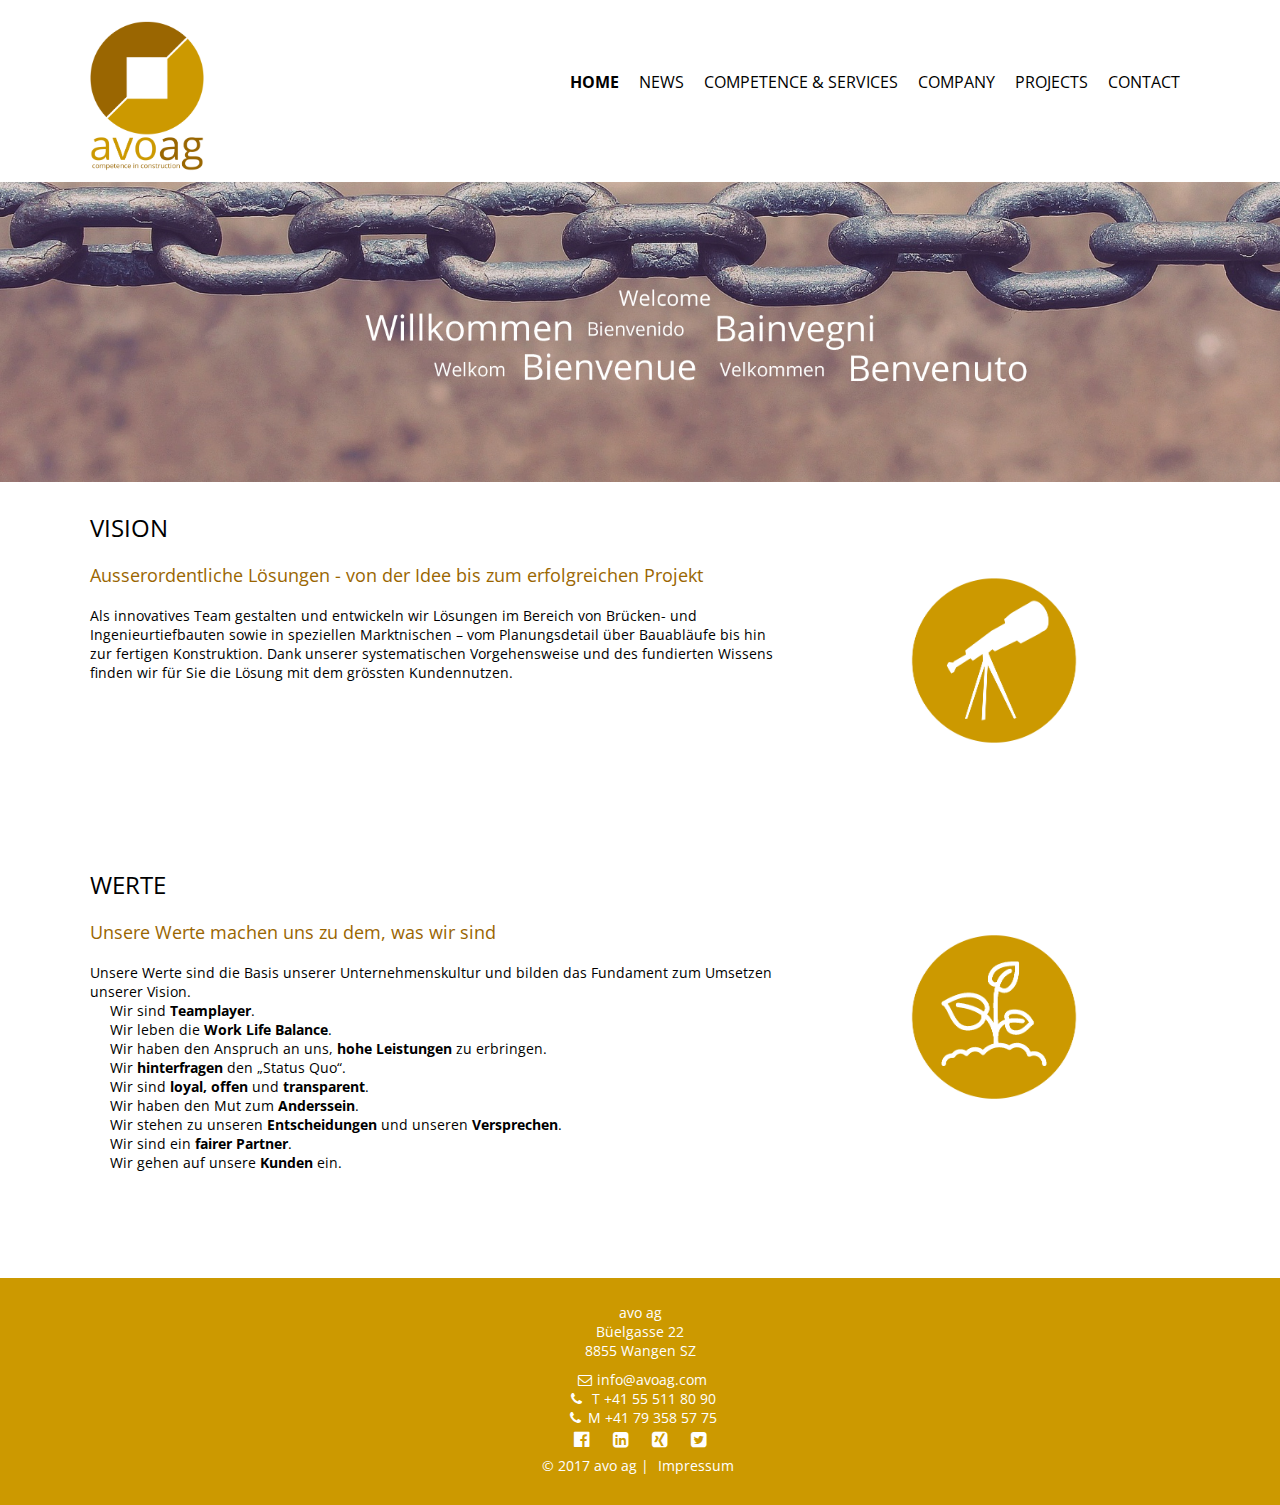
<file: index.html>
<!DOCTYPE html>
<html lang="de">
	<head>
		<meta charset = "utf-8">
		<title>avoag</title>
		<meta name="description" content="avoag - comptence of construction
		Als innovatives Team gestalten und entwickeln wir Lösungen im Bereich von Brücken- und Ingenieurtiefbauten – vom Detail über Bauabläufe bis hin zum fertigen Projekt. Dank unserer systematischen Lösungsfindung und dem fundierten Wissen finden wir für Sie die Lösung mit dem grössten Kundennutzen.">
		<!-- user-scalable=no verhindert, dass der Benutzer auf der Seite zoomed -->
		<!-- initial-scale skaliert die Seite auf Original Grösse -->
		<meta name="viewport" content="initial-scale=1.0, width=device-width">

		<!-- 16x16, 32x32 und PNG, gif, ico -->
		<link rel="shortcut icon" type="image/x-icon" href="img/favicon.ico">

		
		<link rel="apple-touch-icon" href="img/touch-icon-iphone.png">
		<link rel="apple-touch-icon" size="76x76" href="img/touch-icon-ipad.png">
		<link rel="apple-touch-icon" size="120x120" href="img/touch-icon-iphone-retina.png">
		<link rel="apple-touch-icon" size="152x152" href="img/touch-icon-ipad-retina.png">


		<link rel="stylesheet" href="css/style.css?v=1.3">
		<link rel="stylesheet" href="css/font-awesome.css">


		<script src="https://ajax.googleapis.com/ajax/libs/jquery/1.11.3/jquery.min.js"></script>
		<script type="text/javascript" src="js/avoag.js?v=1.1"></script>
	</head>

	<body>
		<header>

		<a href="index.html"><div class="logobox">
		<img class="logo" src="img/logo.png" alt="avoag.com">
		<img class="logo2" src="img/logo.png" alt="avoag.com">
		</div></a>

		<div class="wrapper_header">
			<div id="hamburger">
			  <span></span>
			  <span></span>
			  <span></span>
			  <span></span>
			</div>

		<nav>
			<ul>
			<li><a id="currentpage" href="index.html">HOME</a></li>
			<li><a href="news.html">NEWS</a></li>	
			<li><a href="services.html">COMPETENCE & SERVICES</a></li>	
			<li><a href="team.html">COMPANY</a></li>
			<li><a href="projects.html">PROJECTS</a></li>			
			<li><a href="kontakt.html">CONTACT</a></li>
			</ul>
		</nav>
		</div>
		</div>


		</header>
		
		<main>

		<div>

			<div class="teaser-bg">
			<div id="teaser">

			<!--			
				<div class="container1">
				<h2 id="" class="topteaser">WELCOME</h2>
				<div class="textbox1">
					<article class="topteaser">
					Willkommen, Bienvenue, Benvenuto, 
					Bienvenido, Velkommen, Welkom
					</article>
				</div>
				</div>

			-->

				
			</div>	
			</div>
			
			<div class="bodymain">

			<div>
			<article class="wrapper" id="grid1">
			<h1>VISION</h1>
			<h3>Ausserordentliche Lösungen - von der Idee bis zum erfolgreichen Projekt</h3>
			Als innovatives Team gestalten und entwickeln wir Lösungen im Bereich von Brücken- und Ingenieurtiefbauten sowie in speziellen Marktnischen – vom Planungsdetail über Bauabläufe bis hin zur fertigen Konstruktion. Dank unserer systematischen Vorgehensweise und des fundierten Wissens finden wir für Sie die Lösung mit dem grössten Kundennutzen.

			</article>
			</div>

			<div class="wrapper2">
				<div class="container3">
				<img id="wolke" class="wolke" src="img/fernglas.png">
				<div class="textbox3">
				<img class="wolke" src="img/unternehmen5.png">		
			    </div>
			</div>

			<div>
			<article  class="wrapper" id="grid1">
				<h1>WERTE</h1>
				<h3>Unsere Werte machen uns zu dem, was wir sind</h3>
				Unsere Werte sind die Basis unserer Unternehmenskultur und bilden das Fundament zum Umsetzen unserer Vision.
				<div class="abstand">Wir sind <strong>Teamplayer</strong>.   
				Wir leben die <strong>Work Life Balance</strong>. 
				Wir haben den Anspruch an uns, <strong>hohe Leistungen</strong> zu erbringen. 
				Wir <strong>hinterfragen</strong> den „Status Quo“. 
				Wir sind <strong>loyal, offen</strong> und <strong>transparent</strong>. 
				Wir haben den Mut zum <strong>Anderssein</strong>. 
				Wir stehen zu unseren <strong>Entscheidungen</strong> und unseren <strong>Versprechen</strong>.
				Wir sind ein <strong>fairer Partner</strong>. 
				Wir gehen auf unsere <strong>Kunden</strong> ein. 
				</div>



			</article>
			</div>
			<div class="wrapper2">
				<div class="container3">
				<img id="wolke" class="wolke" src="img/wolke5.png">
				<div class="textbox3">
					<img class="wolke" src="img/wolke1.png">
				</div>
				</div>
			</div>

				</div>
				</div>

			</div>


		</div>


		</main>

<footer class="clearfix main">

			<address id="avoadresse">avo ag
			Büelgasse 22
			8855 Wangen SZ
			</address>


		<div class="clearfix" id="email">
		<a class="email" href="mailto:info@avoag.com">
		<i class="fa fa-envelope-o"></i>info@avoag.com</a>
		</div>

		<div id="tel">			
		<a class="tel" href="mailto:Tel 055 511 80 90"><i class="fa fa-phone"></i> T +41 55 511 80 90</a>
		</div>
		<div id="tel">			
		<a class="tel" href="mailto:Tel 079 358 57 75"><i class="fa fa-phone"></i>M +41 79 358 57 75</a>
		</div>

		<div id="socialmedia">			
			<a class="socialmedia" href="https://www.facebook.com/avoagcom/" target="blank"><i class="fa fa-facebook-official" aria-hidden="true"></i> </a>
			<a class="socialmedia" href="https://www.linkedin.com/company/11282899/" target="blank"><i class="fa fa-linkedin-square" aria-hidden="true"></i> </a>
			<a class="socialmedia" href="https://www.xing.com/companies/avoag" target="blank"><i class="fa fa-xing-square" aria-hidden="true"></i> </a>
			<a class="socialmedia" href="https://twitter.com/avoag1" target="blank"><i class="fa fa-twitter-square" aria-hidden="true"></i> </a>
			<address id="avoadresse">© 2017 avo ag | <a class="tel" href="kontakt.html">Impressum</a> </address>
		</div>

		</footer>
	</body>

</html>
</file>
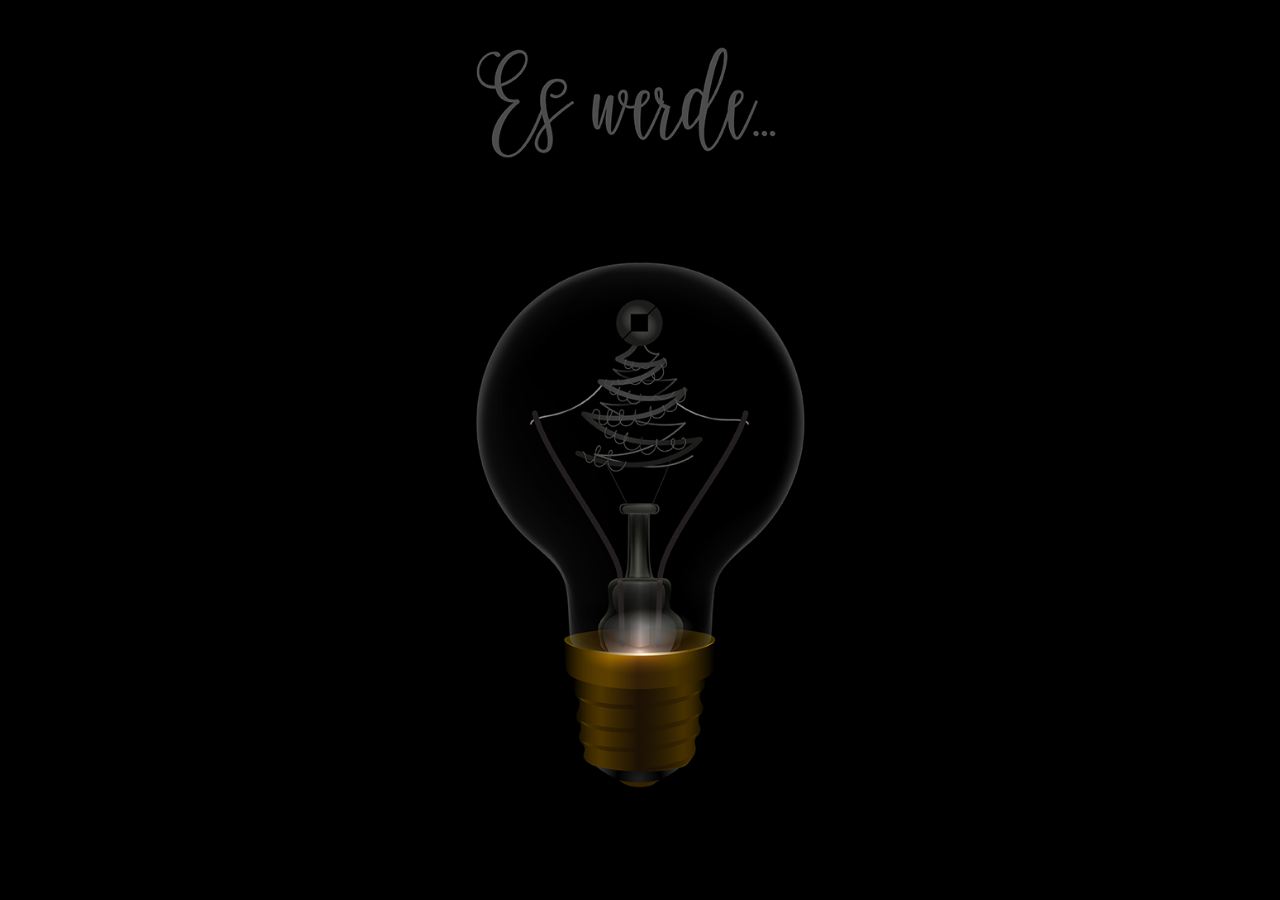
<file: frohe-weihnachten.html>
<!DOCTYPE html>
<html lang="de">
	<head>
		<meta charset = "utf-8">
		<title>avoag</title>
		<meta name="description" content="avoag - comptence of construction
		Als innovatives Team gestalten und entwickeln wir Lösungen im Bereich von Brücken- und Ingenieurtiefbauten – vom Detail über Bauabläufe bis hin zum fertigen Projekt. Dank unserer systematischen Lösungsfindung und dem fundierten Wissen finden wir für Sie die Lösung mit dem grössten Kundennutzen.">
		<!-- user-scalable=no verhindert, dass der Benutzer auf der Seite zoomed -->
		<!-- initial-scale skaliert die Seite auf Original Grösse -->
		<meta name="viewport" content="initial-scale=1.0, width=device-width">

		<!-- 16x16, 32x32 und PNG, gif, ico -->
		<link rel="shortcut icon" type="image/x-icon" href="img/favicon.ico">

		
		<link rel="apple-touch-icon" href="img/touch-icon-iphone.png">
		<link rel="apple-touch-icon" size="76x76" href="img/touch-icon-ipad.png">
		<link rel="apple-touch-icon" size="120x120" href="img/touch-icon-iphone-retina.png">
		<link rel="apple-touch-icon" size="152x152" href="img/touch-icon-ipad-retina.png">


		<link rel="stylesheet" href="css/style.css?v=0.1">
		<link rel="stylesheet" href="css/font-awesome.css">


		<script src="https://ajax.googleapis.com/ajax/libs/jquery/1.11.3/jquery.min.js"></script>
		<script type="text/javascript" src="js/avoag.js?v=1.1"></script>
	</head>

	<body class="xmas">

		<div id="xmas1" class="xmasbackground">
			<a href="news.html"><img src="img/popup-xmas-1.png" class="ri" /></a>
		</div>
		<div id="xmas2" class="xmasbackground">
			<img src="img/popup-xmas-2.png" class="ri" />
		</div>
		<div id="xmas3">
		<p><a href="news.html">Weiter<a/></p>
		</div>


	</body>

</html>
</file>
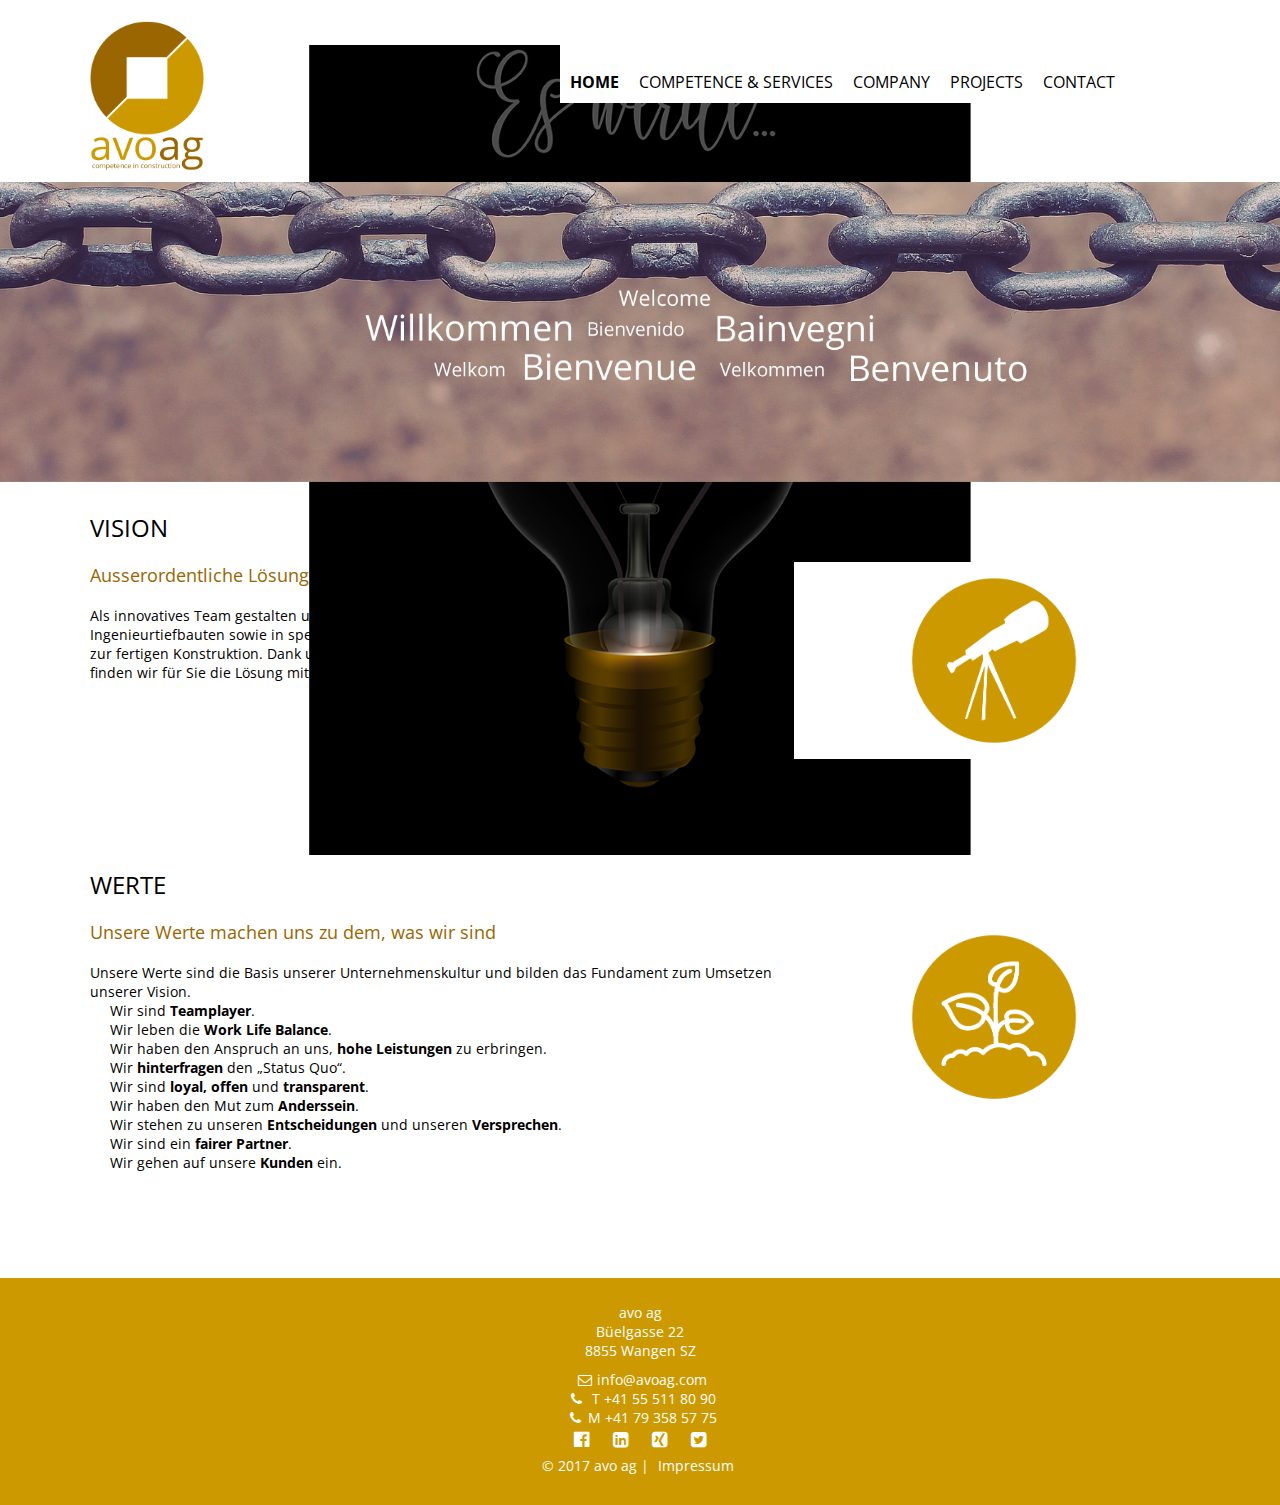
<file: index2.html>
<!DOCTYPE html>
<html lang="de">
	<head>
		<meta charset = "utf-8">
		<title>avoag</title>
		<meta name="description" content="avoag - comptence of construction
		Als innovatives Team gestalten und entwickeln wir Lösungen im Bereich von Brücken- und Ingenieurtiefbauten – vom Detail über Bauabläufe bis hin zum fertigen Projekt. Dank unserer systematischen Lösungsfindung und dem fundierten Wissen finden wir für Sie die Lösung mit dem grössten Kundennutzen.">
		<!-- user-scalable=no verhindert, dass der Benutzer auf der Seite zoomed -->
		<!-- initial-scale skaliert die Seite auf Original Grösse -->
		<meta name="viewport" content="initial-scale=1.0, width=device-width">

		<!-- 16x16, 32x32 und PNG, gif, ico -->
		<link rel="shortcut icon" type="image/x-icon" href="img/favicon.ico">

		
		<link rel="apple-touch-icon" href="img/touch-icon-iphone.png">
		<link rel="apple-touch-icon" size="76x76" href="img/touch-icon-ipad.png">
		<link rel="apple-touch-icon" size="120x120" href="img/touch-icon-iphone-retina.png">
		<link rel="apple-touch-icon" size="152x152" href="img/touch-icon-ipad-retina.png">


		<link rel="stylesheet" href="css/style.css?v=0.1">
		<link rel="stylesheet" href="css/font-awesome.css">


		<script src="https://ajax.googleapis.com/ajax/libs/jquery/1.11.3/jquery.min.js"></script>
		<script type="text/javascript" src="js/avoag.js"></script>
	</head>

	<body>

		<div id="xmas1" class="xmasbackground1">
			<img src="img/popup-xmas-1.png" class="ri" />
		</div>
		<div id="xmas2" class="xmasbackground2">
			<img src="img/popup-xmas-2.png" class="ri" />
		</div>

		<header>

		<a href="index.html"><div class="logobox">
		<img class="logo" src="img/logo.png" alt="avoag.com">
		<img class="logo2" src="img/logo.png" alt="avoag.com">
		</div></a>

		<div class="wrapper_header">
			<div id="hamburger">
			  <span></span>
			  <span></span>
			  <span></span>
			  <span></span>
			</div>

		<nav>
			<ul>
			<li><a id="currentpage" href="index.html">HOME</a></li>
			<li><a href="services.html">COMPETENCE & SERVICES</a></li>	
			<li><a href="team.html">COMPANY</a></li>
			<li><a href="projects.html">PROJECTS</a></li>			
			<li><a href="kontakt.html">CONTACT</a></li>
			</ul>
		</nav>
		</div>
		</div>


		</header>
		
		<main>

		<div>

			<div class="teaser-bg">
			<div id="teaser">

			<!--			
				<div class="container1">
				<h2 id="" class="topteaser">WELCOME</h2>
				<div class="textbox1">
					<article class="topteaser">
					Willkommen, Bienvenue, Benvenuto, 
					Bienvenido, Velkommen, Welkom
					</article>
				</div>
				</div>

			-->

				
			</div>	
			</div>
			
			<div class="bodymain">

			<div>
			<article class="wrapper" id="grid1">
			<h1>VISION</h1>
			<h3>Ausserordentliche Lösungen - von der Idee bis zum erfolgreichen Projekt</h3>
			Als innovatives Team gestalten und entwickeln wir Lösungen im Bereich von Brücken- und Ingenieurtiefbauten sowie in speziellen Marktnischen – vom Planungsdetail über Bauabläufe bis hin zur fertigen Konstruktion. Dank unserer systematischen Vorgehensweise und des fundierten Wissens finden wir für Sie die Lösung mit dem grössten Kundennutzen.

			</article>
			</div>

			<div class="wrapper2">
				<div class="container3">
				<img id="wolke" class="wolke" src="img/fernglas.png">
				<div class="textbox3">
				<img class="wolke" src="img/unternehmen5.png">		
			    </div>
			</div>

			<div>
			<article  class="wrapper" id="grid1">
				<h1>WERTE</h1>
				<h3>Unsere Werte machen uns zu dem, was wir sind</h3>
				Unsere Werte sind die Basis unserer Unternehmenskultur und bilden das Fundament zum Umsetzen unserer Vision.
				<div class="abstand">Wir sind <strong>Teamplayer</strong>.   
				Wir leben die <strong>Work Life Balance</strong>. 
				Wir haben den Anspruch an uns, <strong>hohe Leistungen</strong> zu erbringen. 
				Wir <strong>hinterfragen</strong> den „Status Quo“. 
				Wir sind <strong>loyal, offen</strong> und <strong>transparent</strong>. 
				Wir haben den Mut zum <strong>Anderssein</strong>. 
				Wir stehen zu unseren <strong>Entscheidungen</strong> und unseren <strong>Versprechen</strong>.
				Wir sind ein <strong>fairer Partner</strong>. 
				Wir gehen auf unsere <strong>Kunden</strong> ein. 
				</div>



			</article>
			</div>
			<div class="wrapper2">
				<div class="container3">
				<img id="wolke" class="wolke" src="img/wolke5.png">
				<div class="textbox3">
					<img class="wolke" src="img/wolke1.png">
				</div>
				</div>
			</div>

				</div>
				</div>

			</div>


		</div>


		</main>

<footer class="clearfix main">

			<address id="avoadresse">avo ag
			Büelgasse 22
			8855 Wangen SZ
			</address>


		<div class="clearfix" id="email">
		<a class="email" href="mailto:info@avoag.com">
		<i class="fa fa-envelope-o"></i>info@avoag.com</a>
		</div>

		<div id="tel">			
		<a class="tel" href="mailto:Tel 055 511 80 90"><i class="fa fa-phone"></i> T +41 55 511 80 90</a>
		</div>
		<div id="tel">			
		<a class="tel" href="mailto:Tel 079 358 57 75"><i class="fa fa-phone"></i>M +41 79 358 57 75</a>
		</div>

		<div id="socialmedia">			
			<a class="socialmedia" href="https://www.facebook.com/avoagcom/" target="blank"><i class="fa fa-facebook-official" aria-hidden="true"></i> </a>
			<a class="socialmedia" href="https://www.linkedin.com/company/11282899/" target="blank"><i class="fa fa-linkedin-square" aria-hidden="true"></i> </a>
			<a class="socialmedia" href="https://www.xing.com/companies/avoag" target="blank"><i class="fa fa-xing-square" aria-hidden="true"></i> </a>
			<a class="socialmedia" href="https://twitter.com/avoag1" target="blank"><i class="fa fa-twitter-square" aria-hidden="true"></i> </a>
			<address id="avoadresse">© 2017 avo ag | <a class="tel" href="kontakt.html">Impressum</a> </address>
		</div>

		</footer>
	</body>

</html>
</file>
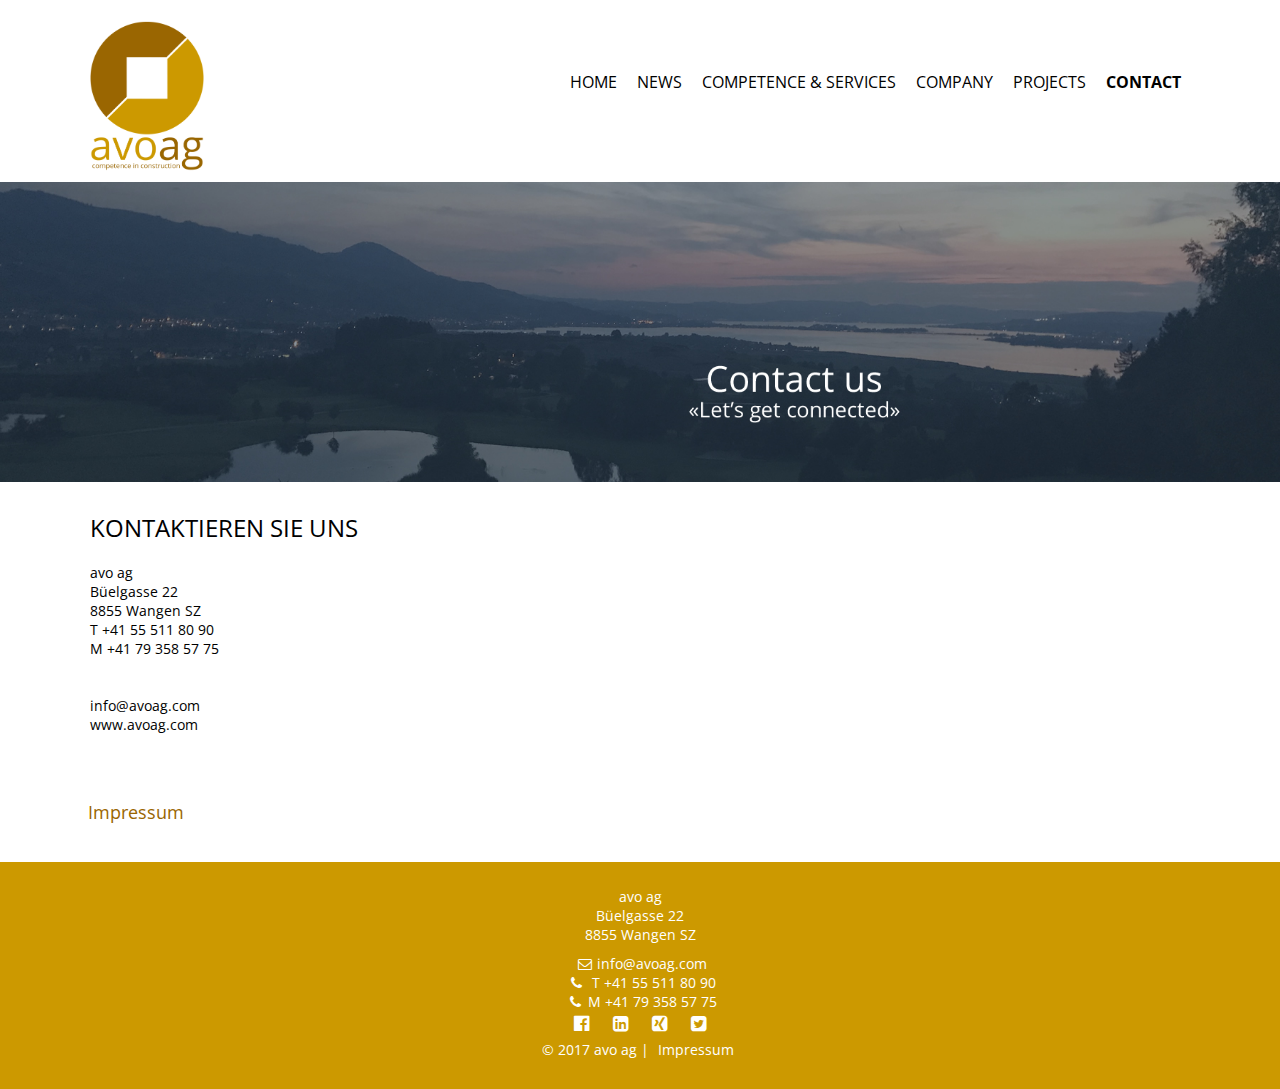
<file: kontakt.html>
<!DOCTYPE html>
<html lang="de">
	<head>
		<meta charset = "utf-8">
		<title>avoag</title>
		<meta name="description" content="avoag - comptence of construction
		Als innovatives Team gestalten und entwickeln wir Lösungen im Bereich von Brücken- und Ingenieurtiefbauten – vom Detail über Bauabläufe bis hin zum fertigen Projekt. Dank unserer systematischen Lösungsfindung und dem fundierten Wissen finden wir für Sie die Lösung mit dem grössten Kundennutzen.">
		<!-- user-scalable=no verhindert, dass der Benutzer auf der Seite zoomed -->
		<!-- initial-scale skaliert die Seite auf Original Grösse -->
		<meta name="viewport" content="initial-scale=1.0, width=device-width">

		<!-- 16x16, 32x32 und PNG, gif, ico -->
		<link rel="shortcut icon" type="image/x-icon" href="img/favicon.ico">

		
		<link rel="apple-touch-icon" href="img/touch-icon-iphone.png">
		<link rel="apple-touch-icon" size="76x76" href="img/touch-icon-ipad.png">
		<link rel="apple-touch-icon" size="120x120" href="img/touch-icon-iphone-retina.png">
		<link rel="apple-touch-icon" size="152x152" href="img/touch-icon-ipad-retina.png">


		<link rel="stylesheet" href="css/style.css?v=1.1">
		<link rel="stylesheet" href="css/font-awesome.css">


		<script src="https://ajax.googleapis.com/ajax/libs/jquery/1.11.3/jquery.min.js"></script>
		<script type="text/javascript" src="js/avoag.js?v=1.1"></script>
	</head>

	<body>
		<header>

		<a href="index.html"><div class="logobox">
		<img class="logo" src="img/logo.png" alt="avoag.com">
		<img class="logo2" src="img/logo.png" alt="avoag.com">
		</div></a>

		<div class="wrapper_header">
			<div id="hamburger">
			  <span></span>
			  <span></span>
			  <span></span>
			  <span></span>
			</div>

		<nav>
			<ul>
			<li><a href="index.html">HOME</a></li>
			<li><a href="news.html">NEWS</a></li>	
			<li><a href="services.html">COMPETENCE & SERVICES</a></li>	
			<li><a href="team.html">COMPANY</a></li>
			<li><a href="projects.html">PROJECTS</a></li>			
			<li><a id="currentpage" href="kontakt.html">CONTACT</a></li>
			</ul>
		</nav>
		</div>
		</div>


		</header>
		
		<main>

		<div>

			<div class="teaser-kontakt">
			<div id="teaser">

			</div>
			</div>

			
			<div class="bodykontakt">

			<div>
			<article class="wrapper" id="grid1">
			<h1>KONTAKTIEREN SIE UNS </h1>
			avo ag
			Büelgasse 22
			8855 Wangen SZ
			T  +41 55 511 80 90
			M +41 79 358 57 75


			<a class="kontaktlinks" href="mailto:avogt@avoag.com">info@avoag.com</a>
			<a class="kontaktlinks" href="http://avoag.com/" target="blank">www.avoag.com</a>
			</article>

			<div id="kontakt">
			<iframe src="https://www.google.com/maps/embed?pb=!1m18!1m12!1m3!1d2711.046056144277!2d8.893375115759767!3d47.196111079159614!2m3!1f0!2f0!3f0!3m2!1i1024!2i768!4f13.1!3m3!1m2!1s0x479ac9eeb162686d%3A0xac382fd815ae7db3!2sB%C3%BCelgasse+22%2C+8855+Wangen!5e0!3m2!1sde!2sch!4v1507461400229" width="400" height="200" frameborder="0" style="border:0" allowfullscreen></iframe>
			</div>




			<button class="accordion1">Impressum</button>
			<div class="panel1">
			  <p><strong>Domaininhaber & Copyright</strong>
			© 2017 avo ag

			<strong>Struktur / Design / Programmierung</strong>
			actioncommunication
			Be the first to act
			www.actioncommunication4u.com

			Géraldine Mächler 
			Webentwicklerin

			<strong>Kontaktadresse</strong>
			avo ag
			Büelgasse 22
			CH-8855 Wangen SZ
			Schweiz
			avogt@avoag.com
		
			<strong>Vertretungsberechtigte Personen</strong>
			Andreas Vogt , Geschäftsführer und Inhaber
			                         
			<strong>Handelsregistereintrag</strong>
			Eingetragener Firmenname: avo ag
			Nummer: CHE-237.481.244
			Handelsregisteramt: Kanton Schwyz
			                         
			
			<strong>Haftungsausschluss</strong>
			Der Autor übernimmt keinerlei Gewähr hinsichtlich der  inhaltlichen Richtigkeit, Genauigkeit, Aktualität, Zuverlässigkeit und  Vollständigkeit der Informationen.
			
			Haftungsansprüche gegen den Autor wegen Schäden materieller  oder immaterieller Art, welche aus dem Zugriff oder der Nutzung bzw.  Nichtnutzung der veröffentlichten Informationen, durch Missbrauch der  Verbindung oder durch technische Störungen entstanden sind, werden  ausgeschlossen.
			Alle  Angebote sind unverbindlich. Der Autor behält es sich ausdrücklich vor, Teile  der Seiten oder das gesamte Angebot ohne gesonderte Ankündigung zu verändern,  zu ergänzen, zu löschen oder die Veröffentlichung zeitweise oder endgültig  einzustellen.
			                         
			Haftung für Links
			Verweise und Links auf Webseiten  Dritter liegen ausserhalb unseres Verantwortungsbereichs Es wird jegliche Verantwortung für solche Webseiten  abgelehnt.  Der Zugriff und die Nutzung solcher Webseiten erfolgen  auf eigene Gefahr des Nutzers oder der Nutzerin. 
			                         
			Urheberrechte
			Die Urheber- und alle anderen Rechte an Inhalten, Bildern, Fotos oder anderen Dateien auf der Website gehören ausschliesslich der Firma avo ag oder den speziell genannten  Rechtsinhabern. Für die Reproduktion jeglicher Elemente ist die schriftliche Zustimmung der Urheberrechtsträger im Voraus einzuholen.
			                         
			Datenschutz
			Gestützt auf Artikel 13 der schweizerischen Bundesverfassung  und die datenschutzrechtlichen Bestimmungen des Bundes (Datenschutzgesetz, DSG)  hat jede Person Anspruch auf Schutz ihrer Privatsphäre sowie auf Schutz vor  Missbrauch ihrer persönlichen Daten. Wir halten diese Bestimmungen ein.  Persönliche Daten werden streng vertraulich behandelt und weder an Dritte  verkauft noch weiter gegeben.
			In enger Zusammenarbeit mit unseren Hosting-Providern  bemühen wir uns, die Datenbanken so gut wie möglich vor fremden Zugriffen, Verlusten,  Missbrauch oder vor Fälschung zu schützen.
			Beim Zugriff auf unsere Webseiten werden folgende Daten in  Logfiles gespeichert: IP-Adresse, Datum, Uhrzeit, Browser-Anfrage und allg.  übertragene Informationen zum Betriebssystem resp. Browser. Diese Nutzungsdaten  bilden die Basis für statistische, anonyme Auswertungen, so dass Trends  erkennbar sind, anhand derer wir unsere Angebote entsprechend verbessern  können. 
			                         
			Datenschutzerklärung für die Nutzung von Facebook-Plugins (Like-Button) 
			Auf unseren Seiten sind Plugins des sozialen Netzwerks Facebook, 1601  South California Avenue, Palo Alto, CA 94304, USA integriert. Die  Facebook-Plugins erkennen Sie an dem Facebook-Logo oder dem  "Like-Button" ("Gefällt mir") auf unserer Seite. Eine  Übersicht über die Facebook-Plugins finden Sie hier:  http://developers.facebook.com/docs/plugins/. 
			Wenn Sie unsere Seiten besuchen, wird über das Plugin eine direkte  Verbindung zwischen Ihrem Browser und dem Facebook-Server hergestellt. Facebook  erhält dadurch die Information, dass Sie mit Ihrer IP-Adresse unsere Seite  besucht haben. Wenn Sie den Facebook "Like-Button" anklicken während  Sie in Ihrem Facebook-Account eingeloggt sind, können Sie die Inhalte unserer  Seiten auf Ihrem Facebook-Profil verlinken. Dadurch kann Facebook den Besuch  unserer Seiten Ihrem Benutzerkonto zuordnen. Wir weisen darauf hin, dass wir  als Anbieter der Seiten keine Kenntnis vom Inhalt der übermittelten Daten sowie  deren Nutzung durch Facebook erhalten. Weitere Informationen hierzu finden Sie  in der Datenschutzerklärung von facebook unter  https://www.facebook.com/about/privacy/ Wenn Sie nicht  wünschen, dass Facebook den Besuch unserer Seiten Ihrem Facebook-Nutzerkonto  zuordnen kann, loggen Sie sich bitte aus Ihrem Facebook-Benutzerkonto aus. 
			                         
			Datenschutzerklärung für die Nutzung von Twitter 
			Auf unseren Seiten sind Funktionen des Dienstes Twitter eingebunden.  Diese Funktionen werden angeboten durch die Twitter Inc., 795 Folsom St., Suite  600, San Francisco, CA 94107, USA. Durch das Benutzen von Twitter und der  Funktion "Re-Tweet" werden die von Ihnen besuchten Webseiten mit  Ihrem Twitter-Account verknüpft und anderen Nutzern bekannt gegeben. Dabei  werden u.a. Daten wie IP-Adresse, Browsertyp, aufgerufene Domains, besuchte  Seiten, Mobilfunkanbieter, Geräte- und Applikations-IDs und Suchbegriffe an  Twitter übertragen. 

			Wir weisen darauf hin, dass wir als Anbieter der Seiten keine Kenntnis  vom Inhalt der übermittelten Daten sowie deren Nutzung durch Twitter erhalten. Aufgrund  laufender Aktualisierung der Datenschutzerklärung von Twitter, weisen wir auf die  aktuellste Version unter (http://twitter.com/privacy) hin. 

			Ihre  Datenschutzeinstellungen bei Twitter können Sie in den Konto-Einstellungen  unter http://twitter.com/account/settings ändern. Bei Fragen wenden Sie sich an  privacy@twitter.com. 
			                         
			Quelle
			Dieses Impressum wurde am 01.10.2017 mit dem  Impressum-Generator http://www.bag.ch/impressum-generator der Firma Brunner Medien AG in Kriens erstellt. Die Brunner Medien AG in Kriens übernimmt keine  Haftung.

			</p>
			</div>



			</div>




		</div>


		</main>

<footer class="clearfix main">

			<address id="avoadresse">avo ag
			Büelgasse 22
			8855 Wangen SZ
			</address>


		<div class="clearfix" id="email">
		<a class="email" href="mailto:info@avoag.com">
		<i class="fa fa-envelope-o"></i>info@avoag.com</a>
		</div>

		<div id="tel">			
		<a class="tel" href="mailto:Tel 055 511 80 90"><i class="fa fa-phone"></i> T +41 55 511 80 90</a>
		</div>
		<div id="tel">			
		<a class="tel" href="mailto:Tel 079 358 57 75"><i class="fa fa-phone"></i>M +41 79 358 57 75</a>
		</div>

		<div id="socialmedia">			
			<a class="socialmedia" href="https://www.facebook.com/avoagcom/" target="blank"><i class="fa fa-facebook-official" aria-hidden="true"></i> </a>
			<a class="socialmedia" href="https://www.linkedin.com/company/11282899/" target="blank"><i class="fa fa-linkedin-square" aria-hidden="true"></i> </a>
			<a class="socialmedia" href="https://www.xing.com/companies/avoag" target="blank"><i class="fa fa-xing-square" aria-hidden="true"></i> </a>
			<a class="socialmedia" href="https://twitter.com/avoag1" target="blank"><i class="fa fa-twitter-square" aria-hidden="true"></i> </a>
			<address id="avoadresse">© 2017 avo ag | <a class="tel" href="kontakt.html">Impressum</a> </address>
		</div>

		</footer>
	</body>

</html>
</file>
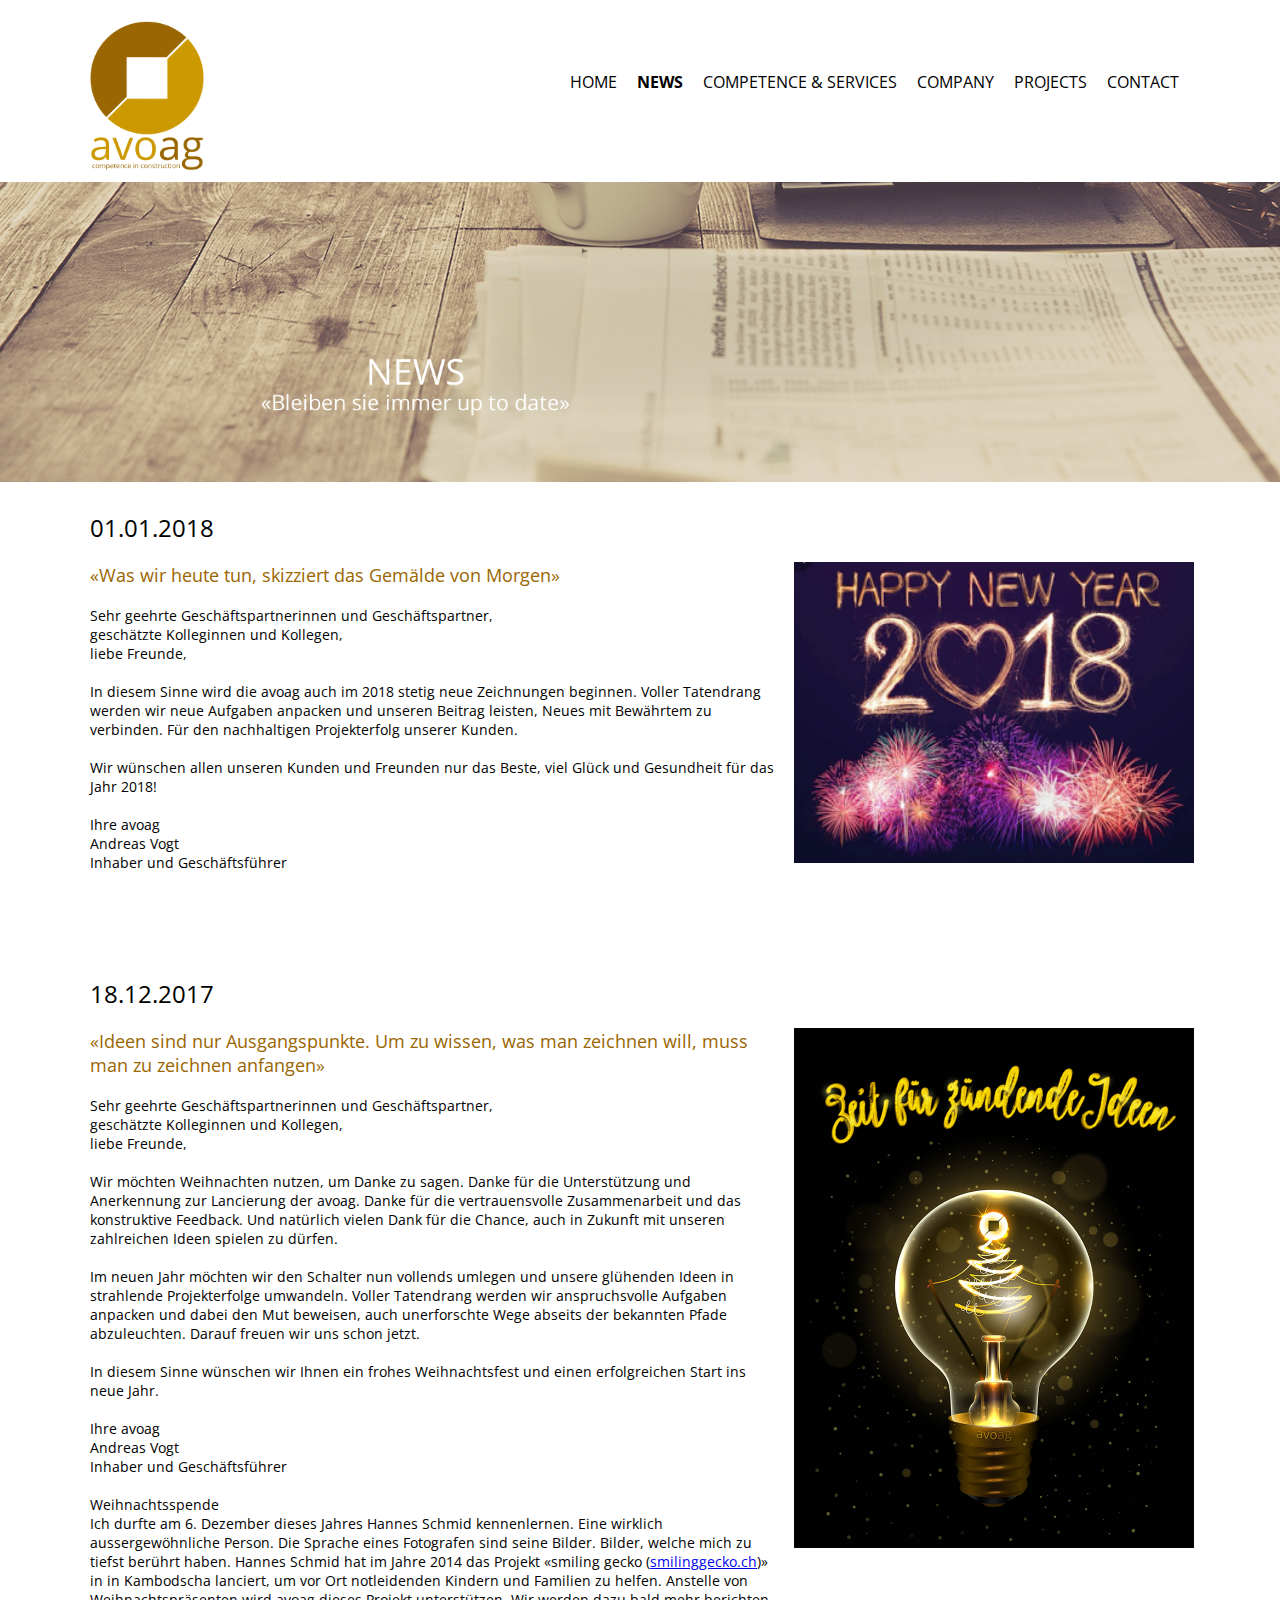
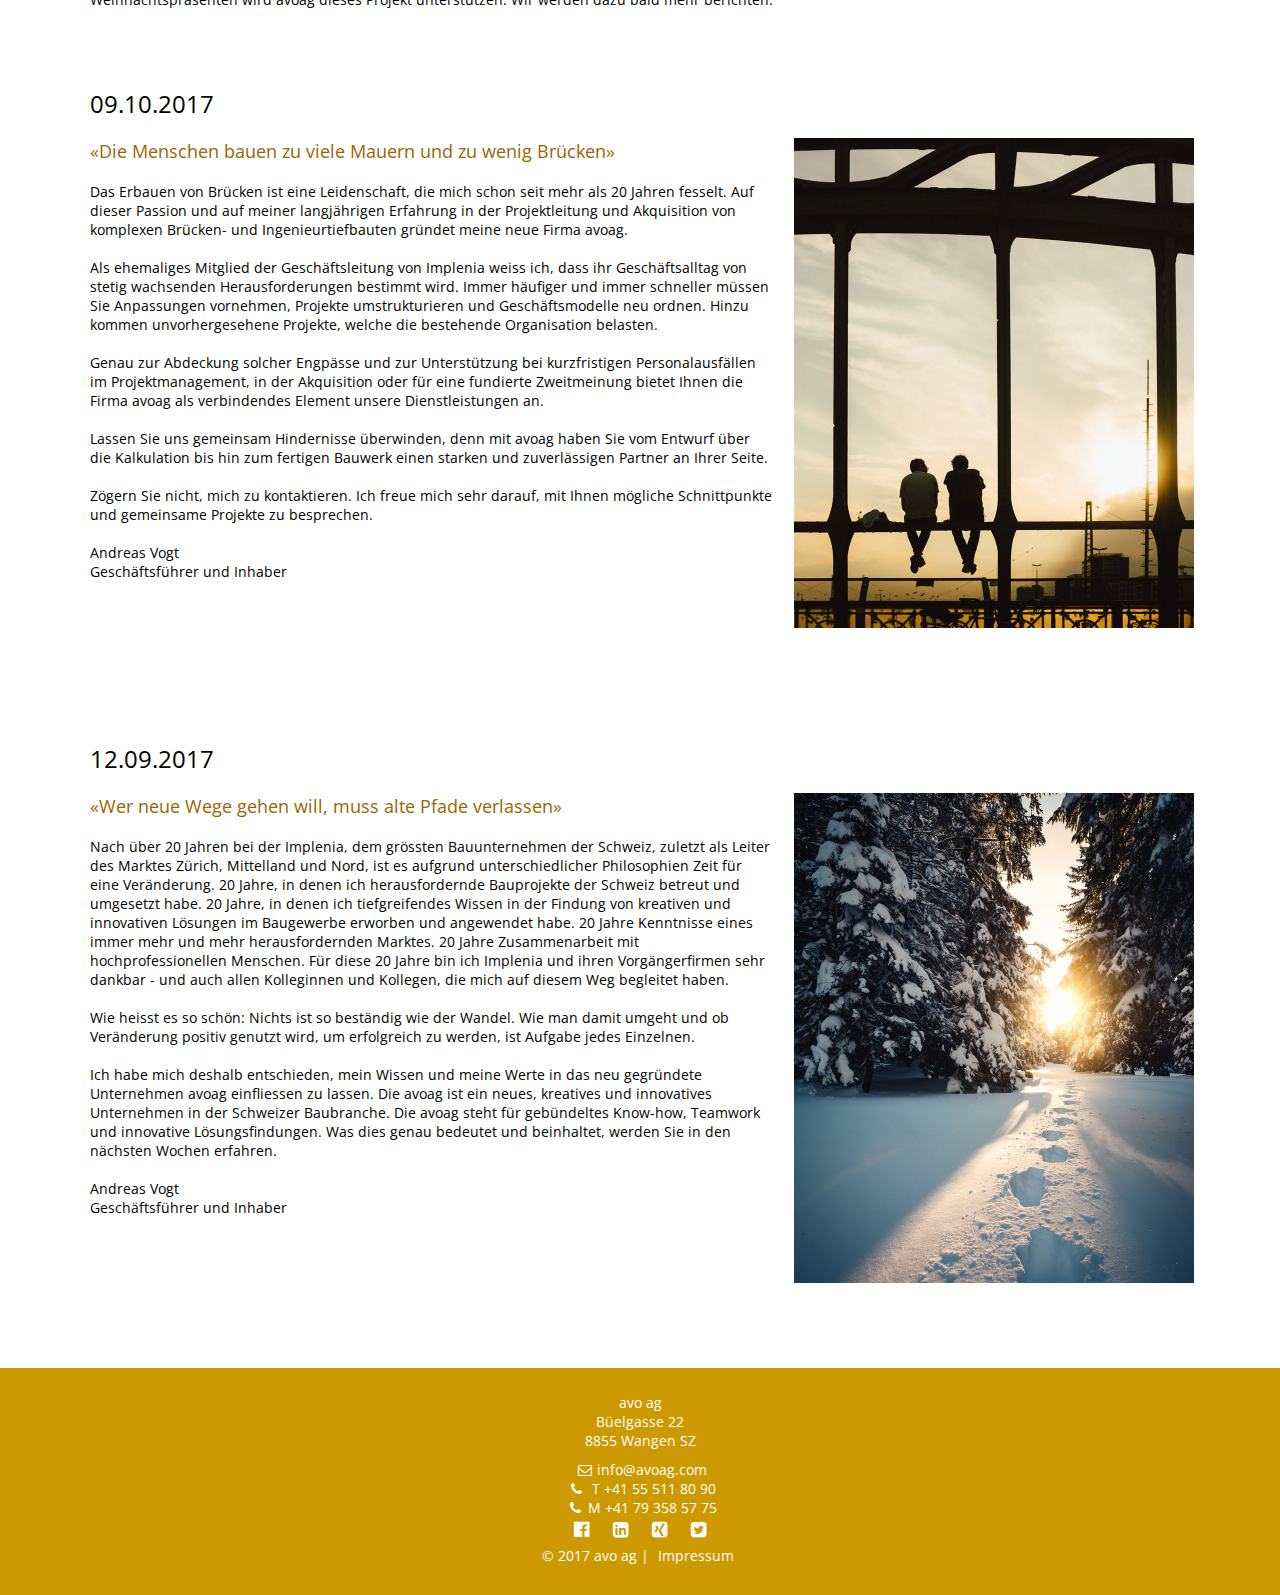
<file: news.html>
<!DOCTYPE html>
<html lang="de">
	<head>
		<meta charset = "utf-8">
		<title>avoag</title>
		<meta name="description" content="avoag - comptence of construction
		Als innovatives Team gestalten und entwickeln wir Lösungen im Bereich von Brücken- und Ingenieurtiefbauten – vom Detail über Bauabläufe bis hin zum fertigen Projekt. Dank unserer systematischen Lösungsfindung und dem fundierten Wissen finden wir für Sie die Lösung mit dem grössten Kundennutzen.">
		<!-- user-scalable=no verhindert, dass der Benutzer auf der Seite zoomed -->
		<!-- initial-scale skaliert die Seite auf Original Grösse -->
		<meta name="viewport" content="initial-scale=1.0, width=device-width">

		<!-- 16x16, 32x32 und PNG, gif, ico -->
		<link rel="shortcut icon" type="image/x-icon" href="img/favicon.ico">


		<link rel="apple-touch-icon" href="img/touch-icon-iphone.png">
		<link rel="apple-touch-icon" size="76x76" href="img/touch-icon-ipad.png">
		<link rel="apple-touch-icon" size="120x120" href="img/touch-icon-iphone-retina.png">
		<link rel="apple-touch-icon" size="152x152" href="img/touch-icon-ipad-retina.png">


		<link rel="stylesheet" href="css/style.css?v=1.6">
		<link rel="stylesheet" href="css/font-awesome.css">


		<script src="https://ajax.googleapis.com/ajax/libs/jquery/1.11.3/jquery.min.js"></script>
		<script type="text/javascript" src="js/avoag.js?v=1.2"></script>
	</head>

	<body>
		<header>

		<a href="index.html"><div class="logobox">
		<img class="logo" src="img/logo.png" alt="avoag.com">
		<img class="logo2" src="img/logo.png" alt="avoag.com">
		</div></a>

		<div class="wrapper_header">
			<div id="hamburger">
			  <span></span>
			  <span></span>
			  <span></span>
			  <span></span>
			</div>

		<nav>
			<ul>
			<li><a href="index.html">HOME</a></li>
			<li><a id="currentpage" href="news.html">NEWS</a></li>
			<li><a href="services.html">COMPETENCE & SERVICES</a></li>
			<li><a href="team.html">COMPANY</a></li>
			<li><a href="projects.html">PROJECTS</a></li>
			<li><a href="kontakt.html">CONTACT</a></li>
			</ul>
		</nav>
		</div>
		</div>


		</header>

		<main>

		<div>

			<div class="teaser-news">
			<div id="teaser">

			<!--
				<div class="container1">
				<h2 id="" class="topteaser">WELCOME</h2>
				<div class="textbox1">
					<article class="topteaser">
					Willkommen, Bienvenue, Benvenuto,
					Bienvenido, Velkommen, Welkom
					</article>
				</div>
				</div>

			-->


			</div>
			</div>

			<div class="bodymain">

			<div>
			<article class="wrapper" id="grid1">
			<h1>01.01.2018</h1>
			<h3>«Was wir heute tun, skizziert das Gemälde von Morgen»</h3>
			<p>Sehr geehrte Geschäftspartnerinnen und Geschäftspartner,<br />geschätzte Kolleginnen und Kollegen,<br />liebe Freunde,</p>
			<p>In diesem Sinne wird die avoag auch im 2018 stetig neue Zeichnungen beginnen. Voller Tatendrang werden wir neue Aufgaben anpacken und unseren Beitrag leisten, Neues mit Bewährtem zu verbinden. Für den nachhaltigen Projekterfolg unserer Kunden.</p>
			<p>Wir wünschen allen unseren Kunden und Freunden nur das Beste, viel Glück und Gesundheit für das Jahr 2018!</p>
			<p>Ihre avoag<br />Andreas Vogt<br />Inhaber und Geschäftsführer</p>
			</article>
			</div>

			<div class="container3">
				<img src="img/news/2018-01-01.png">
			</div>


			<div>
			<article class="wrapper" id="grid1">
			<h1>18.12.2017</h1>
			<h3>«Ideen sind nur Ausgangspunkte. Um zu wissen, was man zeichnen will, muss man zu zeichnen anfangen»</h3>
			<p>Sehr geehrte Geschäftspartnerinnen und Geschäftspartner,<br />geschätzte Kolleginnen und Kollegen,<br />liebe Freunde,</p>
			<p>Wir möchten Weihnachten nutzen, um Danke zu sagen. Danke für die Unterstützung und Anerkennung zur Lancierung der avoag. Danke für die vertrauensvolle Zusammenarbeit und das konstruktive Feedback. Und natürlich vielen Dank für die Chance, auch in Zukunft mit unseren zahlreichen Ideen spielen zu dürfen.</p>
			<p>Im neuen Jahr möchten wir den Schalter nun vollends umlegen und unsere glühenden Ideen in strahlende Projekterfolge umwandeln. Voller Tatendrang werden wir anspruchsvolle Aufgaben anpacken und dabei den Mut beweisen, auch unerforschte Wege abseits der bekannten Pfade abzuleuchten. Darauf freuen wir uns schon jetzt.</p>
			<p>In diesem Sinne wünschen wir Ihnen ein frohes Weihnachtsfest und einen erfolgreichen Start ins neue Jahr.</p>
			<p>Ihre avoag<br />Andreas Vogt<br />Inhaber und Geschäftsführer</p>
			<p>Weihnachtsspende<br />Ich durfte am 6. Dezember dieses Jahres Hannes Schmid kennenlernen. Eine wirklich aussergewöhnliche Person. Die Sprache eines Fotografen sind seine Bilder. Bilder, welche mich zu tiefst berührt haben. Hannes Schmid hat im Jahre 2014 das Projekt «smiling gecko (<a href="http://www.smilinggecko.ch/" target="_blank">smilinggecko.ch</a>)» in in Kambodscha lanciert, um vor Ort notleidenden Kindern und Familien zu helfen. Anstelle von Weihnachtspräsenten wird avoag dieses Projekt unterstützen. Wir werden dazu bald mehr berichten.</p> 				
			</article>
			</div>

			<div class="container3">
				<a href="frohe-weihnachten.html"><img src="img/news/erleuchtet.jpg"></a>
			</div>


			<div>
			<article class="wrapper" id="grid1">
			<h1>09.10.2017</h1>
			<h3>«Die Menschen bauen zu viele Mauern und zu wenig Brücken»</h3>
			<p>Das Erbauen von Brücken ist eine Leidenschaft, die mich schon seit mehr als 20 Jahren fesselt. Auf dieser Passion und auf meiner langjährigen Erfahrung in der Projektleitung und Akquisition von komplexen Brücken- und Ingenieurtiefbauten gründet meine neue Firma avoag.</p>
			<p>Als ehemaliges Mitglied der Geschäftsleitung von Implenia weiss ich, dass ihr Geschäftsalltag von stetig wachsenden Herausforderungen bestimmt wird. Immer häufiger und immer schneller müssen Sie Anpassungen vornehmen, Projekte umstrukturieren und Geschäftsmodelle neu ordnen. Hinzu kommen unvorhergesehene Projekte, welche die bestehende Organisation belasten.</p>
			<p>Genau zur Abdeckung solcher Engpässe und zur Unterstützung bei kurzfristigen Personalausfällen im Projektmanagement, in der Akquisition oder für eine fundierte Zweitmeinung bietet Ihnen die Firma avoag als verbindendes Element unsere Dienstleistungen an.</p>
			<p>Lassen Sie uns gemeinsam Hindernisse überwinden, denn mit avoag haben Sie vom Entwurf über die Kalkulation bis hin zum fertigen Bauwerk einen starken und zuverlässigen Partner an Ihrer Seite.</p>
			<p>Zögern Sie nicht, mich zu kontaktieren. Ich freue mich sehr darauf, mit Ihnen mögliche Schnittpunkte und gemeinsame Projekte zu besprechen.</p>
			<p>Andreas Vogt<br />Geschäftsführer und Inhaber</p>
			</article>
			</div>

			<div class="container3">
				<img src="img/news/sitting-on-a-bridge_2.jpg">
			</div>


			<div>
			<article class="wrapper" id="grid1">
			<h1>12.09.2017</h1>
			<h3>«Wer neue Wege gehen will, muss alte Pfade verlassen»</h3>
			<p>Nach über 20 Jahren bei der Implenia, dem grössten Bauunternehmen der Schweiz, zuletzt als Leiter des Marktes Zürich, Mittelland und Nord, ist es aufgrund unterschiedlicher Philosophien Zeit für eine Veränderung. 20 Jahre, in denen ich herausfordernde Bauprojekte der Schweiz betreut und umgesetzt habe. 20 Jahre, in denen ich tiefgreifendes Wissen in der Findung von kreativen und innovativen Lösungen im Baugewerbe erworben und angewendet habe. 20 Jahre Kenntnisse eines immer mehr und mehr herausfordernden Marktes. 20 Jahre Zusammenarbeit mit hochprofessionellen Menschen. Für diese 20 Jahre bin ich Implenia und ihren Vorgängerfirmen sehr dankbar - und auch allen Kolleginnen und Kollegen, die mich auf diesem Weg begleitet haben.</p>
			<p>Wie heisst es so schön: Nichts ist so beständig wie der Wandel. Wie man damit umgeht und ob Veränderung positiv genutzt wird, um erfolgreich zu werden, ist Aufgabe jedes Einzelnen.</p>
			<p>Ich habe mich deshalb entschieden, mein Wissen und meine Werte in das neu gegründete Unternehmen avoag einfliessen zu lassen. Die avoag ist ein neues, kreatives und innovatives Unternehmen in der Schweizer Baubranche. Die avoag steht für gebündeltes Know-how, Teamwork und innovative Lösungsfindungen. Was dies genau bedeutet und beinhaltet, werden Sie in den nächsten Wochen erfahren.</p>
			<p>Andreas Vogt<br />Geschäftsführer und Inhaber</p>
			</article>
			</div>



			</article>
			</div>
			<div class="container3">
				<img src="img/news/path-In-fresh-snow_2.jpg">
			</div>


		</div>


		</main>

<footer class="clearfix main">

			<address id="avoadresse">avo ag
			Büelgasse 22
			8855 Wangen SZ
			</address>


		<div class="clearfix" id="email">
		<a class="email" href="mailto:info@avoag.com">
		<i class="fa fa-envelope-o"></i>info@avoag.com</a>
		</div>

		<div id="tel">
		<a class="tel" href="mailto:Tel 055 511 80 90"><i class="fa fa-phone"></i> T +41 55 511 80 90</a>
		</div>
		<div id="tel">
		<a class="tel" href="mailto:Tel 079 358 57 75"><i class="fa fa-phone"></i>M +41 79 358 57 75</a>
		</div>

		<div id="socialmedia">
			<a class="socialmedia" href="https://www.facebook.com/avoagcom/" target="blank"><i class="fa fa-facebook-official" aria-hidden="true"></i> </a>
			<a class="socialmedia" href="https://www.linkedin.com/company/11282899/" target="blank"><i class="fa fa-linkedin-square" aria-hidden="true"></i> </a>
			<a class="socialmedia" href="https://www.xing.com/companies/avoag" target="blank"><i class="fa fa-xing-square" aria-hidden="true"></i> </a>
			<a class="socialmedia" href="https://twitter.com/avoag1" target="blank"><i class="fa fa-twitter-square" aria-hidden="true"></i> </a>
			<address id="avoadresse">© 2017 avo ag | <a class="tel" href="kontakt.html">Impressum</a> </address>
		</div>

		</footer>
	</body>

</html>
</file>
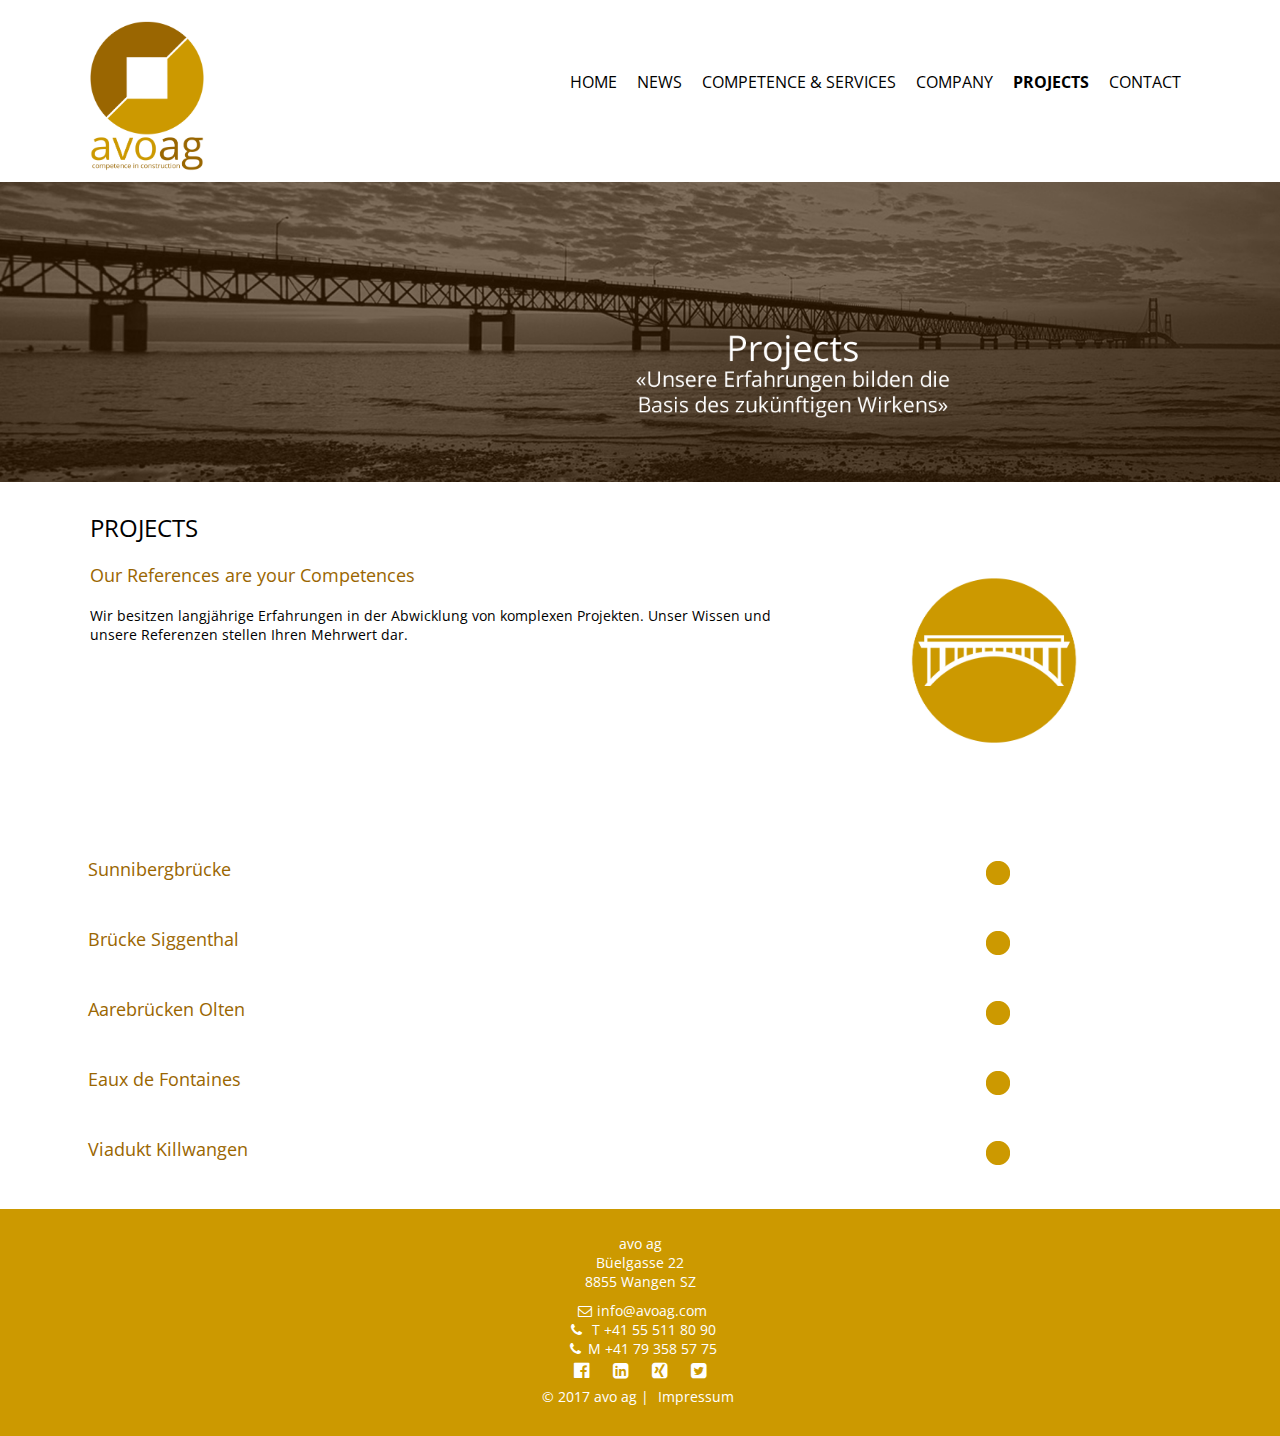
<file: projects.html>
<!DOCTYPE html>
<html lang="de">
	<head>
		<meta charset = "utf-8">
		<title>avoag</title>
		<meta name="description" content="avoag - comptence of construction
		Als innovatives Team gestalten und entwickeln wir Lösungen im Bereich von Brücken- und Ingenieurtiefbauten – vom Detail über Bauabläufe bis hin zum fertigen Projekt. Dank unserer systematischen Lösungsfindung und dem fundierten Wissen finden wir für Sie die Lösung mit dem grössten Kundennutzen.">
		<!-- user-scalable=no verhindert, dass der Benutzer auf der Seite zoomed -->
		<!-- initial-scale skaliert die Seite auf Original Grösse -->
		<meta name="viewport" content="initial-scale=1.0, width=device-width">

		<!-- 16x16, 32x32 und PNG, gif, ico -->
		<link rel="shortcut icon" type="image/x-icon" href="img/favicon.ico">

		
		<link rel="apple-touch-icon" href="img/touch-icon-iphone.png">
		<link rel="apple-touch-icon" size="76x76" href="img/touch-icon-ipad.png">
		<link rel="apple-touch-icon" size="120x120" href="img/touch-icon-iphone-retina.png">
		<link rel="apple-touch-icon" size="152x152" href="img/touch-icon-ipad-retina.png">


		<link rel="stylesheet" href="css/style.css?v=1.1">
		<link rel="stylesheet" href="css/font-awesome.css">


		<script src="https://ajax.googleapis.com/ajax/libs/jquery/1.11.3/jquery.min.js"></script>
		<script type="text/javascript" src="js/avoag.js?v=1.1"></script>
	</head>

	<body>
		<header>

		<a href="index.html"><div class="logobox">
		<img class="logo" src="img/logo.png" alt="avoag.com">
		<img class="logo2" src="img/logo.png" alt="avoag.com">
		</div></a>

		<div class="wrapper_header">
			<div id="hamburger">
			  <span></span>
			  <span></span>
			  <span></span>
			  <span></span>
			</div>

		<nav>
			<ul>
			<li><a href="index.html">HOME</a></li>
			<li><a href="news.html">NEWS</a></li>	
			<li><a href="services.html">COMPETENCE & SERVICES</a></li>	
			<li><a href="team.html">COMPANY</a></li>
			<li><a id="currentpage" href="projects.html">PROJECTS</a></li>			
			<li><a href="kontakt.html">CONTACT</a></li>
			</ul>
		</nav>
		</div>
		</div>


		</header>
		
		<main>

		<div>

			<div class="teaser-projects">
			<div id="teaser">

			<!--

				<div class="container1">
				<h2 id="" class="topteaser">AUSSERORDENTLICHE PROJEKTLÖSUNGEN</h2>
				<div class="textbox1">
					<article class="topteaser">
					„Wir sind die Experten für anspruchsvolle Infrastrukturprojekte.“
					</article>
				</div>
				</div>

			-->

			</div>	
			</div>


			
			<div class="bodymain">

			<article class="wrapper" id="grid1">
			<h1>PROJECTS</h1>
			<h3>Our References are your Competences</h3>
			Wir besitzen langjährige Erfahrungen in der Abwicklung von komplexen Projekten. Unser Wissen und unsere Referenzen stellen Ihren Mehrwert dar.</article>
		
			<div class="container3">
				<img id="wolke" class="wolke" src="img/bruecke.png">
				<div class="textbox3">
				<img class="wolke" src="img/projects.png">	
			</div>
			</div>



			<button class="accordion2">Sunnibergbrücke</button>
			<div class="panel2">
			  <p class="float">Schrägseilbrücke
			1996 -1998
			18.0 Mio. CHF
			2001 Outstanding Structure Award
			</p>
			<img id="projectsbild" src="img/sunniberg.png">				
			</div>

			<button class="accordion2">Brücke Siggenthal</button>
			<div class="panel2">
			  <p class="float">Bogenbrücke
			1998 – 2002
			15.0 Mio. CHF
			</p>
			<img id="projectsbild" src="img/siggenthal.png">	
			</div>

			<button class="accordion2">Aarebrücken Olten</button>
			<div class="panel2">
			  <p class="float">eingespannte Balkenbrücke
			2008 -2011
			22.0 Mio CHF
			</p>
			<img id="projectsbild" src="img/aarebruecke.png">	
			</div>

			<button class="accordion2">Eaux de Fontaines</button>
			<div class="panel2">
			  <p class="float">Vorschubbrücke
			2012 -2015
			30.0 Mio. CHF
			</p>
			<img id="projectsbild" src="img/fontaines.png">	
			</div>


			<button class="accordion2">Viadukt Killwangen</button>
			<div class="panel2">
			  <p class="float">Lehnenviadukt
			2013- 2016
			29 Mio. CHF
			</p>
			<img id="projectsbild" src="img/killwangen.png">	
			</div>

		</div>


		</main>

<footer class="clearfix main">
	
			<address id="avoadresse">avo ag
			Büelgasse 22
			8855 Wangen SZ
			</address>


		<div class="clearfix" id="email">
		<a class="email" href="mailto:info@avoag.com">
		<i class="fa fa-envelope-o"></i>info@avoag.com</a>
		</div>

		<div id="tel">			
		<a class="tel" href="mailto:Tel 055 511 80 90"><i class="fa fa-phone"></i> T +41 55 511 80 90</a>
		</div>
		<div id="tel">			
		<a class="tel" href="mailto:Tel 079 358 57 75"><i class="fa fa-phone"></i>M +41 79 358 57 75</a>
		</div>

		<div id="socialmedia">			
			<a class="socialmedia" href="https://www.facebook.com/avoagcom/" target="blank"><i class="fa fa-facebook-official" aria-hidden="true"></i> </a>
			<a class="socialmedia" href="https://www.linkedin.com/company/11282899/" target="blank"><i class="fa fa-linkedin-square" aria-hidden="true"></i> </a>
			<a class="socialmedia" href="https://www.xing.com/companies/avoag" target="blank"><i class="fa fa-xing-square" aria-hidden="true"></i> </a>
			<a class="socialmedia" href="https://twitter.com/avoag1" target="blank"><i class="fa fa-twitter-square" aria-hidden="true"></i> </a>
			<address id="avoadresse">© 2017 avo ag | <a class="tel" href="kontakt.html">Impressum</a> </address>
		</div>

		</footer>
	</body>

</html>
</file>
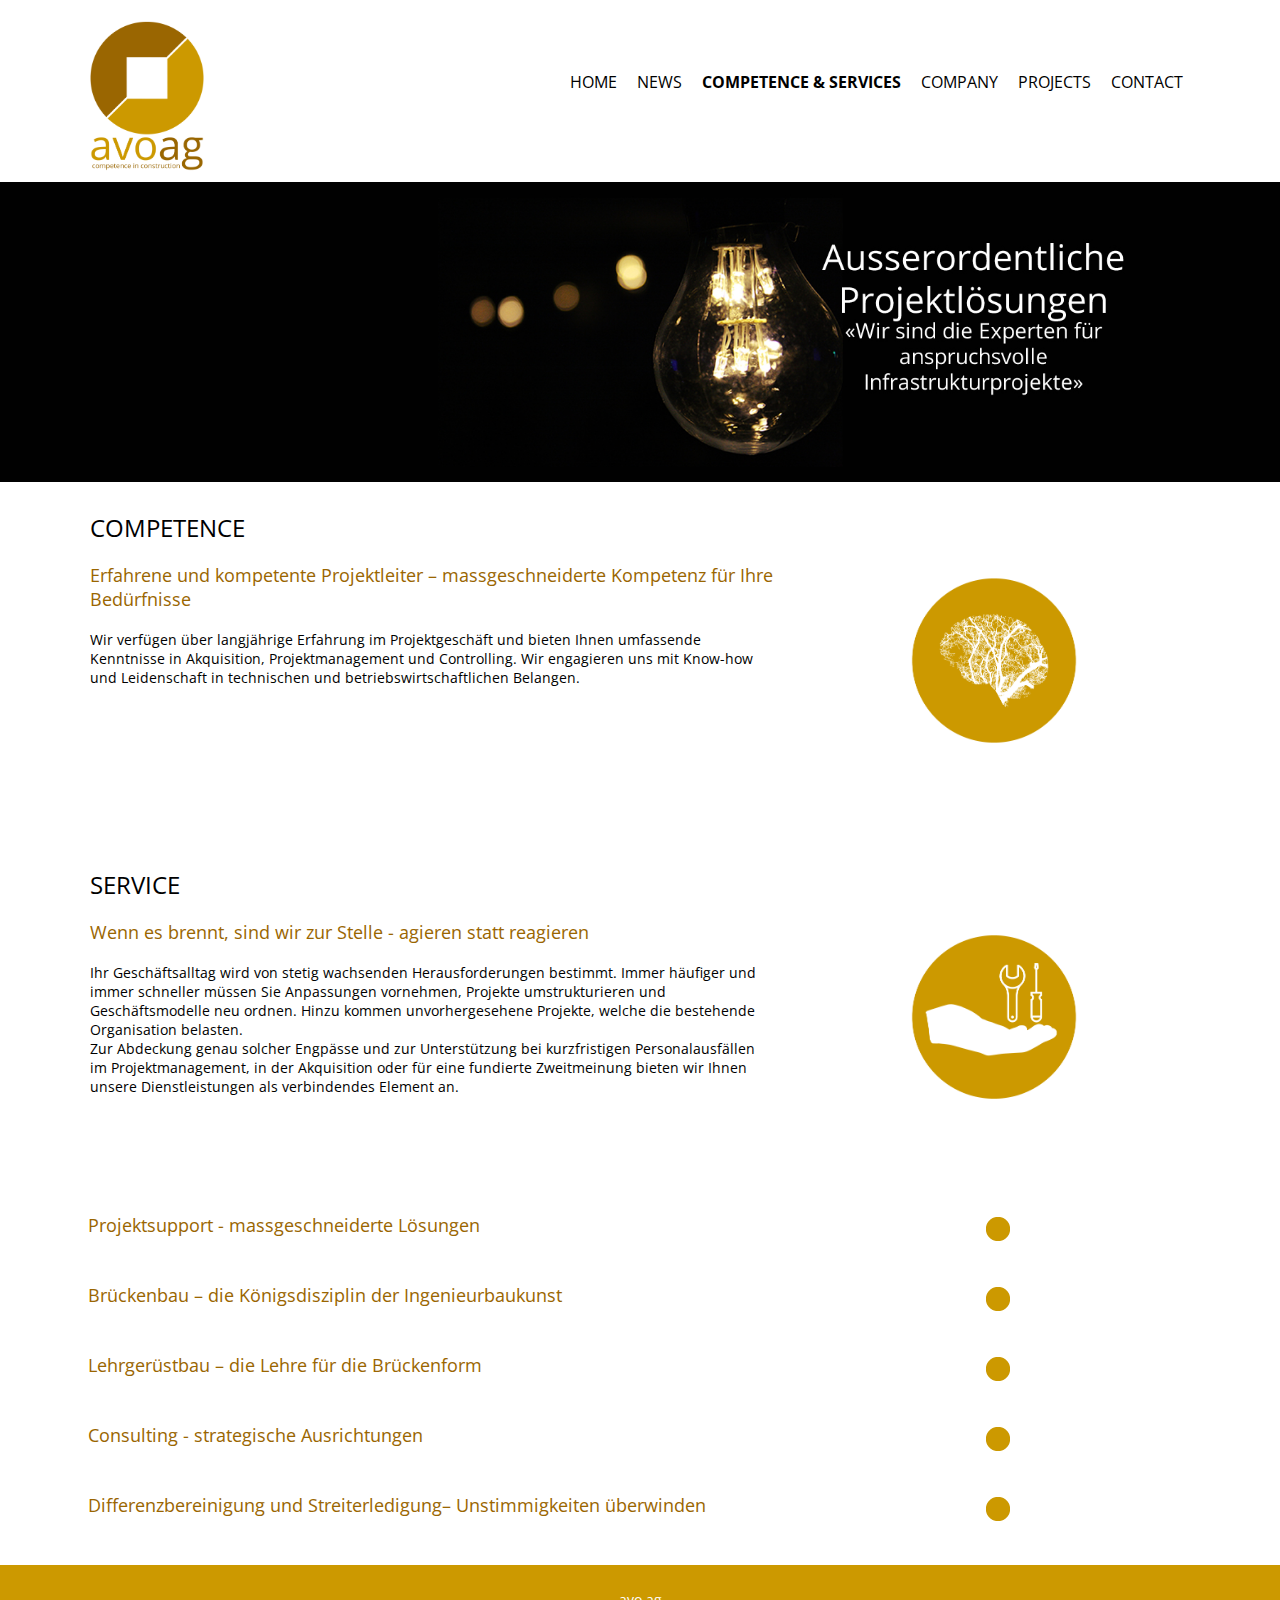
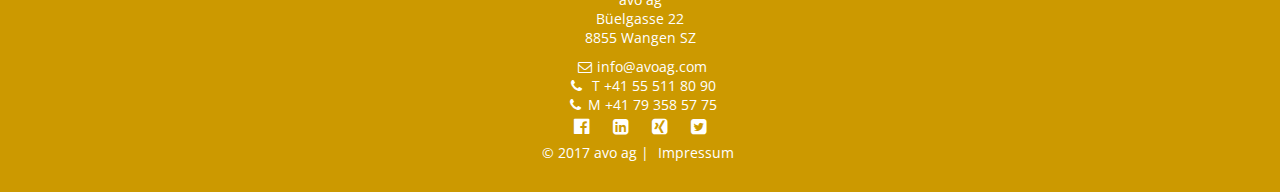
<file: services.html>
<!DOCTYPE html>
<html lang="de">
	<head>
		<meta charset = "utf-8">
		<title>avoag</title>
		<meta name="description" content="avoag - comptence of construction
		Als innovatives Team gestalten und entwickeln wir Lösungen im Bereich von Brücken- und Ingenieurtiefbauten – vom Detail über Bauabläufe bis hin zum fertigen Projekt. Dank unserer systematischen Lösungsfindung und dem fundierten Wissen finden wir für Sie die Lösung mit dem grössten Kundennutzen.">
		<!-- user-scalable=no verhindert, dass der Benutzer auf der Seite zoomed -->
		<!-- initial-scale skaliert die Seite auf Original Grösse -->
		<meta name="viewport" content="initial-scale=1.0, width=device-width">

		<!-- 16x16, 32x32 und PNG, gif, ico -->
		<link rel="shortcut icon" type="image/x-icon" href="img/favicon.ico">

		
		<link rel="apple-touch-icon" href="img/touch-icon-iphone.png">
		<link rel="apple-touch-icon" size="76x76" href="img/touch-icon-ipad.png">
		<link rel="apple-touch-icon" size="120x120" href="img/touch-icon-iphone-retina.png">
		<link rel="apple-touch-icon" size="152x152" href="img/touch-icon-ipad-retina.png">


		<link rel="stylesheet" href="css/style.css?v=1.1">
		<link rel="stylesheet" href="css/font-awesome.css">


		<script src="https://ajax.googleapis.com/ajax/libs/jquery/1.11.3/jquery.min.js"></script>
		<script type="text/javascript" src="js/avoag.js?v=1.1"></script>
	</head>

	<body>
		<header>

		<a href="index.html"><div class="logobox">
		<img class="logo" src="img/logo.png" alt="avoag.com">
		<img class="logo2" src="img/logo.png" alt="avoag.com">
		</div></a>

		<div class="wrapper_header">
			<div id="hamburger">
			  <span></span>
			  <span></span>
			  <span></span>
			  <span></span>
			</div>

		<nav>
			<ul>
			<li><a href="index.html">HOME</a></li>
			<li><a href="news.html">NEWS</a></li>	
			<li><a id="currentpage" href="services.html">COMPETENCE & SERVICES</a></li>	
			<li><a href="team.html">COMPANY</a></li>
			<li><a href="projects.html">PROJECTS</a></li>			
			<li><a href="kontakt.html">CONTACT</a></li>
			</ul>
		</nav>
		</div>
		</div>


		</header>
		
		<main>

		<div>


			<div class="teaser-services">
			<div id="teaser">


			<!--
				<h2 class="topteaser">AUSSERORDENTLICHE PROJEKTLÖSUNGEN</h2>
				<div class="textbox1">
					<article class="topteaser">
					„Wir sind die Experten für anspruchsvolle Infrastrukturprojekte.“
					</article>		
				</div>
				<div class="container1">
				<h2 id="" class="topteaser">AUSSERORDENTLICHE PROJEKTLÖSUNGEN</h2>
				<div class="textbox1">
					<article class="topteaser">
					„Wir sind die Experten für anspruchsvolle Infrastrukturprojekte.“
					</article>
				</div>
				</div>

				-->



			</div>	
			</div>


			
			<div class="bodymain">

			<article class="wrapper" id="grid1">
			<h1>COMPETENCE</h1>
			<h3>Erfahrene und kompetente Projektleiter – massgeschneiderte Kompetenz für Ihre Bedürfnisse</h3>
			Wir verfügen über langjährige Erfahrung im Projektgeschäft und bieten Ihnen umfassende Kenntnisse in Akquisition, Projektmanagement und Controlling. Wir engagieren uns mit Know-how und Leidenschaft in technischen und betriebswirtschaftlichen Belangen.</article>
		
			<div class="container3">
				<img id="wolke" class="wolke" src="img/gehirn.png">
				<div class="textbox3">
				<img class="wolke" src="img/massgeschneidert.png">	
			</div>
			</div>


			<article class="wrapper" id="grid1">
			<h1>SERVICE</h1>
			<h3>Wenn es brennt, sind wir zur Stelle - agieren statt reagieren
			</h3>
			Ihr Geschäftsalltag wird von stetig wachsenden Herausforderungen bestimmt. Immer häufiger und immer schneller müssen Sie Anpassungen vornehmen, Projekte umstrukturieren und Geschäftsmodelle neu ordnen. Hinzu kommen unvorhergesehene Projekte, welche die bestehende Organisation belasten. 
			Zur Abdeckung genau solcher Engpässe und zur Unterstützung bei kurzfristigen Personalausfällen im Projektmanagement, in der Akquisition oder für eine fundierte Zweitmeinung bieten wir Ihnen unsere Dienstleistungen als verbindendes Element an.

			</article>

			<div class="container3">
				<img id="wolke" class="wolke" src="img/werkzeughand.png">
				<div class="textbox3">
				<img class="wolke" src="img/ueberbrueckung.png">	
			</div>
			</div>



			<button class="accordion">Projektsupport - massgeschneiderte Lösungen</button>
			<div class="panel">
			  <p>Wir sind spezialisiert auf Dienstleistungen für öffentliche wie private Kunden und bieten den kompletten Bau-und Management-Support an.

			  <strong>Unsere Dienstleistungen</strong>
				Planung
				<div class="abstand">o	Technische Machbarkeit / Variantenstudium
				o	Unterstützung Bewilligungsverfahren
				o	Verifizierung Bauablauf & Bautermine
				o	Ausschreibungen (Leistungsverzeichnisse)
				o	Kostenbudget
				o	Rahmenprogramme
				</div>

				Akquisition 
				<div class="abstand">o	Kalkulation
				o	Technische Berichte / Werkvertragsanalysen
				o	Bauablaufplanungen / Variantenstudium
				o	Terminprogramme
				</div>

				Projektabwicklung
				<div class="abstand">o	Projektleitungen & Bauführungen
				o	Operatives Controlling
				o	Support 
				o	Umweltberichte
				o	Kontroll- und Prüfplan
				</div>

				<strong>Ihr Mehrwert</strong>
				<div class="abstand">o	Unterstützung bei der Abdeckung von personellen Kapazitäts- und Kompetenzengpässen 
				o	Gezieltes, fundiertes Knowhow und erprobtes Können zu tragbaren Kosten
				o	Massgeschneiderte Lösung
				o	Persönliche Erfahrungen und Referenzen
				</div>
				</p>
			</div>

			<button class="accordion">Brückenbau  – die Königsdisziplin der Ingenieurbaukunst</button>
			<div class="panel">
			  <p>Brücken überspannen Täler, überqueren Hindernisse und verbinden Lebensräume. Sie prägen mit ihren mannigfaltigen Erscheinungsformen oftmals entscheidend das Bild einer Landschaft oder einer städtischen Umgebung. Brückenbauwerke stehen für den Stand der Technik, zeugen von ausserordentlicher Bau- und von herausragender Ingenieurbaukunst. 
			Als langjährige „Brückenbauer“ verfügen wir über entsprechend fundiertes Know-how und in der Praxis erprobtes Können.

			<strong>Unsere Dienstleistungen</strong>
			<div class="abstand">o	Bauherren- und Ingenieur-Beratungen 
			o	Support bei der Akquisition von Brückenbauwerken und Lehrgerüstbauten
			o	Projektmanagement & Projektcontrolling 
			</div>

			<strong>Ihr Mehrwert</strong>
			<div class="abstand">o	Gezieltes, fundiertes Know-how und erprobtes Können zu tragbaren Kosten
			o	Unterstützung bei der Abdeckung von personellen Kapazitäts- und Kompetenzengpässen
			o	Massgeschneiderte Lösungen
			o	Unsere Erfahrungen und Referenzen
			</div>
			</p>
			</div>

			<button class="accordion">Lehrgerüstbau – die Lehre für die Brückenform</button>
			<div class="panel">
			  <p>Bereits die alten Römer waren wahre Meister im Lehrgerüstbau. Das Lehrgerüst bildet die Basis für die Erstellung der Brückengeometrie und bildet somit das Herzstück des Brückenbaus. 
			Dank unserer Erfahrung und unseres Know-hows sind wir prädestiniert geeignete Lehrgerüste für Brücken zu planen und zu optimieren.

			
			<strong>Unsere Dienstleistungen</strong>
			<div class="abstand">o	Erstellen von Tragwerkskonzepten, Bauablaufoptimierungen
			o	Erarbeitung von Angeboten und Technischen Berichten
			o	Beratung in Konzeption und Bauverfahren
			o	Support in Akquisition und Ausführung von Lehrgerüstbauten
			</div>


			<strong>Ihr Mehrwert</strong>
			<div class="abstand">o	Knowhow & Referenzen der Schlüsselpersonen 
			o	Engineerings-Kompetenz basierend auf interner Kompetenz und externen Partnerschaften
			o	Hohe Ausführungskompetenz 
			</div>	
			</p>
			</div>

			<button class="accordion">Consulting - strategische Ausrichtungen</button>
			<div class="panel">
			  <p>Unsere langjährige Erfahrung im Umgang mit Turnaround-Situationen sowie Reorganisationen bilden den Grundstein für eine unabhängige  Unterstützung im Aufbau, der Reorganisation und der Entwicklung von neuen Unternehmens- oder Bereichsstrategien. 

			<strong>Unsere Dienstleistungen</strong>
			<div class="abstand">o	Begleitung und Planung von neuen Unternehmens- oder Bereichsstrategien sowie Umstrukturierungen.
			</div>

			<strong>Ihr Mehrwert</strong>
			<div class="abstand">o	Erfahrungen aus der Praxis in Planung und Umsetzung
			o	Unterstützung bei der Abdeckung von personellen Kapazitätsengpässen
			o	Fachspezifisches und differenzierendes Know-how 
			o	Zusammenarbeit mit <strong><a class="furgerpartner" href="http://www.furger-partner.com/" target="blank">Furger Partner </a></strong>
			</div>
			</p>
			</div>

			<button class="accordion">Differenzbereinigung und Streiterledigung– Unstimmigkeiten überwinden</button>
			<div class="panel">
			  <p>Entstehen in der werkvertraglichen Abwicklung zwischen zwei Partnern Differenzen, müssen diese bereinigt werden. Die Hauptaufgabe eines Streitschlichtungsverfahrens besteht darin, den Parteien bei Konflikten konstruktive Lösungsvorschläge zu unterbreiten, um eine aussergerichtliche Einigung zu erzielen.

			<strong>Unsere Dienstleistungen</strong>
			<div class="abstand">o	Mitwirkung als Fachmann in Schiedsgerichtsverfahren
			</div>

			<strong>Ihr Mehrwert</strong>
			<div class="abstand">o	Praxiserprobte Erfahrungen in Differenzbereinigung und Streiterledigung
			</div>
			</p>
			</div>

		</div>


		</main>

<footer class="clearfix main">
	
			<address id="avoadresse">avo ag
			Büelgasse 22
			8855 Wangen SZ
			</address>


		<div class="clearfix" id="email">
		<a class="email" href="mailto:info@avoag.com">
		<i class="fa fa-envelope-o"></i>info@avoag.com</a>
		</div>

		<div id="tel">			
		<a class="tel" href="mailto:Tel 055 511 80 90"><i class="fa fa-phone"></i> T +41 55 511 80 90</a>
		</div>
		<div id="tel">			
		<a class="tel" href="mailto:Tel 079 358 57 75"><i class="fa fa-phone"></i>M +41 79 358 57 75</a>
		</div>
		
		<div id="socialmedia">			
			<a class="socialmedia" href="https://www.facebook.com/avoagcom/" target="blank"><i class="fa fa-facebook-official" aria-hidden="true"></i> </a>
			<a class="socialmedia" href="https://www.linkedin.com/company/11282899/" target="blank"><i class="fa fa-linkedin-square" aria-hidden="true"></i> </a>
			<a class="socialmedia" href="https://www.xing.com/companies/avoag" target="blank"><i class="fa fa-xing-square" aria-hidden="true"></i> </a>
			<a class="socialmedia" href="https://twitter.com/avoag1" target="blank"><i class="fa fa-twitter-square" aria-hidden="true"></i> </a>
			<address id="avoadresse">© 2017 avo ag | <a class="tel" href="kontakt.html">Impressum</a> </address>
		</div>

		</footer>
	</body>

</html>
</file>
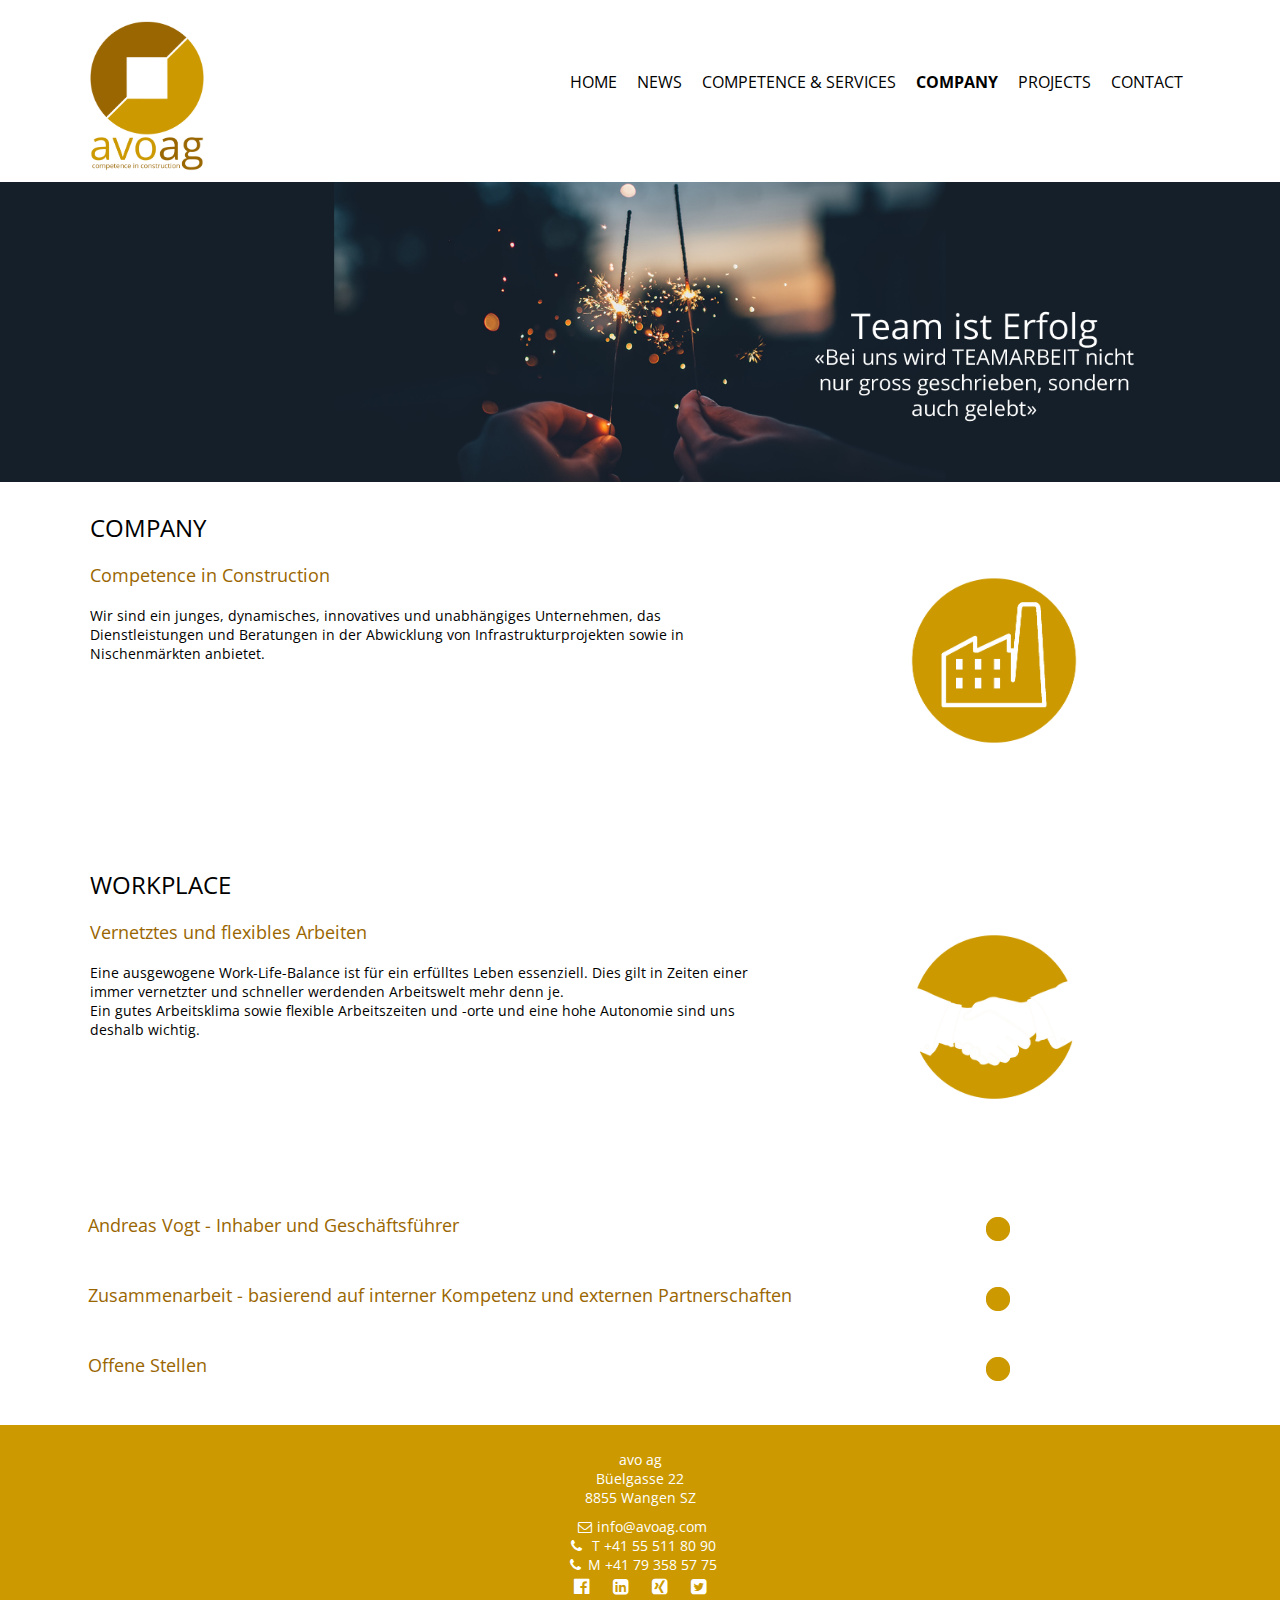
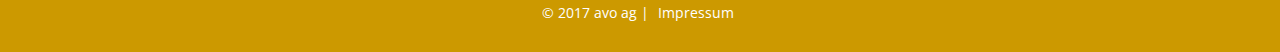
<file: team.html>
<!DOCTYPE html>
<html lang="de">
	<head>
		<meta charset = "utf-8">
		<title>avoag</title>
		<meta name="description" content="avoag - comptence of construction
		Als innovatives Team gestalten und entwickeln wir Lösungen im Bereich von Brücken- und Ingenieurtiefbauten – vom Detail über Bauabläufe bis hin zum fertigen Projekt. Dank unserer systematischen Lösungsfindung und dem fundierten Wissen finden wir für Sie die Lösung mit dem grössten Kundennutzen.">
		<!-- user-scalable=no verhindert, dass der Benutzer auf der Seite zoomed -->
		<!-- initial-scale skaliert die Seite auf Original Grösse -->
		<meta name="viewport" content="initial-scale=1.0, width=device-width">

		<!-- 16x16, 32x32 und PNG, gif, ico -->
		<link rel="shortcut icon" type="image/x-icon" href="img/favicon.ico">

		
		<link rel="apple-touch-icon" href="img/touch-icon-iphone.png">
		<link rel="apple-touch-icon" size="76x76" href="img/touch-icon-ipad.png">
		<link rel="apple-touch-icon" size="120x120" href="img/touch-icon-iphone-retina.png">
		<link rel="apple-touch-icon" size="152x152" href="img/touch-icon-ipad-retina.png">


		<link rel="stylesheet" href="css/style.css?v=1.1">
		<link rel="stylesheet" href="css/font-awesome.css">


		<script src="https://ajax.googleapis.com/ajax/libs/jquery/1.11.3/jquery.min.js"></script>
		<script type="text/javascript" src="js/avoag.js?v=1.1"></script>
	</head>

	<body>
		<header>

		<a href="index.html"><div class="logobox">
		<img class="logo" src="img/logo.png" alt="avoag.com">
		<img class="logo2" src="img/logo.png" alt="avoag.com">
		</div></a>

		<div class="wrapper_header">
			<div id="hamburger">
			  <span></span>
			  <span></span>
			  <span></span>
			  <span></span>
			</div>

		<nav>
			<ul>
			<li><a href="index.html">HOME</a></li>
			<li><a href="news.html">NEWS</a></li>	
			<li><a href="services.html">COMPETENCE & SERVICES</a></li>	
			<li><a id="currentpage" href="team.html">COMPANY</a></li>
			<li><a href="projects.html">PROJECTS</a></li>			
			<li><a href="kontakt.html">CONTACT</a></li>
			</ul>
		</nav>
		</div>
		</div>


		</header>
		
		<main>

		<div>

			<div class="teaser-team">
			<div id="teaser">

			<!--

				<div class="container1">
				<h2 id="" class="topteaser">TEAM IST ERFOLG</h2>
				<div class="textbox1">
					<article class="topteaser">
					„Bei uns wird TEAMARBEIT nicht nur gross geschrieben sondern auch gelebt.“
					</article>
				</div>
				</div>

			-->

			</div>	
			</div>
			
			<div class="bodymain">


			<article class="wrapper" id="grid1">
			<h1>COMPANY</h1>
			<h3>Competence in Construction</h3>
			Wir sind ein junges, dynamisches, innovatives und unabhängiges Unternehmen, das Dienstleistungen und Beratungen in der Abwicklung von Infrastrukturprojekten sowie in Nischenmärkten anbietet.</article>
		
			<div class="container3">
				<img id="wolke" class="wolke" src="img/unternehmen2.png">
				<div class="textbox3">
				<img class="wolke" src="img/company.png">	
			</div>
			</div>


			<article class="wrapper" id="grid1">
			<h1>WORKPLACE</h1>
			<h3>Vernetztes und flexibles Arbeiten</h3>
			Eine ausgewogene Work-Life-Balance ist für ein erfülltes Leben essenziell. Dies gilt in Zeiten einer immer vernetzter und schneller werdenden Arbeitswelt mehr denn je.
			Ein gutes Arbeitsklima sowie flexible Arbeitszeiten und -orte und eine hohe Autonomie sind uns deshalb wichtig.


			</article>

			<div class="container3">
				<img id="wolke" class="wolke" src="img/hand.png">
				<div class="textbox3">
				<img class="wolke" src="img/workplace.png">	
			</div>
			</div>



			<button class="accordion2">Andreas Vogt - Inhaber und Geschäftsführer</button>
			<div class="panel2">
			<p class="float">schloss 1995 sein ETH-Studium zum Bauingenieur ab und absolvierte 1999
			eine Ausbildung zum Wirtschaftsingenieur an der Berner Fachhochschule.

			Er verfügt über langjährige Erfahrung als Projektleiter, Spartenleiter, Leiter Akquisition- & Support und war langjähriges Mitglied der Geschäftsleitung einer führenden börsenkotierten Bauunternehmung.

			Umfassendes Know-how in Akquisition, Projektmanagement, Controlling- und SAP-Systemen sowie Erarbeitung von Geschäftsbereichsstrategien gehören ebenso zu seinen Stärken.

			Andreas Vogt ist erfahren im Umgang mit Turnaround-Situationen sowie in der Reorganisation von Strukturen, Prozessen und Systemen.

			Er ist ebenso vertraut mit Aufbau, Reorganisation und Entwicklung von neuen Bereichsstrategien.
				</p>

			<img id="competencebild" src="img/avogt.png">			
			</div>

			<button class="accordion2">Zusammenarbeit - basierend auf interner Kompetenz und externen Partnerschaften</button>
			<div class="panel2">
			  <p class="float">Strategieentwicklung – Furger und Partner AG

				Ignaz Furger unterstützt seit über 20 Jahren Unternehmen und Organisationen in strategischen Fragestellungen. Die Ausbildung der Mitarbeiter in strategischem Management mit praktischen Aufgaben bildet dabei eine zentrale Rolle. Im Oktober 2013 wurde dazu der Strategieleitfaden als praktische Anleitung veröffentlicht.

			  <a class="furgerpartner" href="http://www.furger-partner.com/" target="blank">www.furger-partner.com </a>

			</p>
			<img id="competencebild" src="img/ifurger.png">	
			</div>


			<button class="accordion">Offene Stellen</button>
			<div class="panel">
			  <p><a class="furgerpartner" href="pdf/Projektleiter.pdf" target="blank">Projektleiter (80-100%) - hier geht's zu den Details</a>

			</p>
			</div>


		</div>


		</main>

<footer class="clearfix main">

		<address id="avoadresse">avo ag
			Büelgasse 22
			8855 Wangen SZ
			</address>


		<div class="clearfix" id="email">
		<a class="email" href="mailto:info@avoag.com">
		<i class="fa fa-envelope-o"></i>info@avoag.com</a>
		</div>

		<div id="tel">			
		<a class="tel" href="mailto:Tel 055 511 80 90"><i class="fa fa-phone"></i> T +41 55 511 80 90</a>
		</div>
		<div id="tel">			
		<a class="tel" href="mailto:Tel 079 358 57 75"><i class="fa fa-phone"></i>M +41 79 358 57 75</a>
		</div>

		<div id="socialmedia">			
			<a class="socialmedia" href="https://www.facebook.com/avoagcom/" target="blank"><i class="fa fa-facebook-official" aria-hidden="true"></i> </a>
			<a class="socialmedia" href="https://www.linkedin.com/company/11282899/" target="blank"><i class="fa fa-linkedin-square" aria-hidden="true"></i> </a>
			<a class="socialmedia" href="https://www.xing.com/companies/avoag" target="blank"><i class="fa fa-xing-square" aria-hidden="true"></i> </a>
			<a class="socialmedia" href="https://twitter.com/avoag1" target="blank"><i class="fa fa-twitter-square" aria-hidden="true"></i> </a>
			<address id="avoadresse">© 2017 avo ag | <a class="tel" href="kontakt.html">Impressum</a> </address>
		</div>

		</footer>
	</body>

</html>
</file>
<file: css/style.css>
@import url(https://fonts.googleapis.com/css?family=Source+Code+Pro:400,300&subset=latin-ext,latin);
@import url(https://fonts.googleapis.com/css?family=Raleway:300,400,700,500);
@import url(https://fonts.googleapis.com/css?family=Open+Sans);
@import url("../css/normalize.css");


/*--------------------------
/* http://meyerweb.com/eric/tools/css/reset/
   v2.0 | 20110126
   License: none (public domain)

html, body, div, span, applet, object, iframe,
h1, h2, h3, h4, h5, h6, p, blockquote, pre,
a, abbr, acronym, address, big, cite, code,
del, dfn, em, img, ins, kbd, q, s, samp,
small, strike, strong, sub, sup, tt, var,
b, u, i, center,
dl, dt, dd, ol, ul, li,
fieldset, form, label, legend,
table, caption, tbody, tfoot, thead, tr, th, td,
article, aside, canvas, details, embed,
figure, figcaption, footer, header, hgroup,
menu, nav, output, ruby, section, summary,
time, mark, audio, video {
  margin: 0;
  padding: 0;
  border: 0;
  font-size: 100%;
  font: inherit;
  vertical-align: baseline;
}

/* HTML5 display-role reset for older browsers
article, aside, details, figcaption, figure,
footer, header, hgroup, menu, nav, section {
  display: block;
}
body {
  line-height: 1;
}
ol, ul {
  list-style: none;
}
blockquote, q {
  quotes: none;
}
blockquote:before, blockquote:after,
q:before, q:after {
  content: '';
  content: none;
}
table {
  border-collapse: collapse;
  border-spacing: 0;
}

-------------------------------------------*/
/* HTML5 display-role reset for older browsers
article, aside, details, figcaption, figure,
footer, header, hgroup, menu, nav, section {
  display: block;
}
body {
  line-height: 1;
}
ol, ul {
  list-style: none;
}
blockquote, q {
  quotes: none;
}
blockquote:before, blockquote:after,
q:before, q:after {
  content: '';
  content: none;
}
table {
  border-collapse: collapse;
  border-spacing: 0;
}
--------------------------------*/

*{
  margin:0;
  padding:0;
}

html{
  font-size: 100%;
    box-sizing:border-box;
}

body {
  text-align: center;
  margin: auto;
  font-family:'Open Sans', sans-serif;
  overflow-x: hidden;
  -ms-overflow-x: hidden;
  overflow-y: scroll;
  -ms-overflow-y: scroll;
  max-width: 100%;
}



header{
  background-color:rgb(255,255,255);
  border-color:rgb(255,255,255);
  border-width:1px;
  border-style:solid;
  background-color:rgb(255,255,255);
  border-color:rgb(255,255,255);
  border-width:1px;
  border-style:solid;
  text-align: right;
  margin: 0 auto 0 auto;
  max-width: 71.25em;
  min-height: 180px;
}


.bodymain {
  max-width: 71.25em;
  margin: auto;
  min-height: 600px;
  height: 100%;
  padding-bottom: 20px;

}

.bodykontakt {
  max-width: 71.25em;
  margin: auto;
  min-height: 300px;
  height: 100%;
  padding-bottom: 20px;

}

.logo{
  float: left;
  max-height: 150px;
  display: inline-block;
}

.logobox{
  float: left;
  width: 200px;
  display: inline-block;
  padding: 20px;
}

.logo2 {
  display: none;
}

.wrapper {
    max-width: 1100px;
    margin: auto;
    padding-bottom: 20px;
}

#background{
  clear:both;
  width: 100%;
}

.clearfix{
  clear:both;
}

.clearfix:after{
  visibility: hidden;
  display: block;
  content: "";
  clear: both;
  height: 0;
}



/*--- MENU ---*/
.wrapper_header {
  margin: auto;
  margin-left: auto;
  margin-right: auto;
}

.wrapper_header a:hover {
  box-sizing: border-box;
  border: 0;
}


a#currentpage {
  font-weight: bold;
}

.grey {
  width: 100%;
  min-width: 535px;
  clear: both;
  background-color: white;
  float: left;
}

nav {
  font-size: 16px;
  display: inline-block;
  text-decoration: none;
  max-width: 800px;
  min-width: 650px;
  clear: both;
  background-color: white;
  color: black;
  margin: auto;
  overflow: hidden;
  text-align: center;
  position: relative;
  padding-top: 60px;
}

nav li {
  list-style: none;

}

nav li:hover, nav li:active {
  background-color: white;
  transition: background-color 0.6s ease-out, color 0.6s ease-out;
  color:  black;
}

nav li a {
  display: inline-block;
  text-decoration: none;
  color: black;
  padding: 10px 10px 10px 10px;
  text-align: left;
  float: left;
}

nav li a:hover {
  border: none;
  color: black;
  background-color: white;
  font-weight: bold;
}


nav ul {
  list-style: none;
  margin: 0;
  padding: 0;
}

nav ul a {
  display: block;
  color: black;
  text-decoration:none;
    }

nav ul a:hover {
  border: 0;
}

nav ul li {
  margin: 0;
}

nav ul li:hover {
  background: white;
  color: black ;
  transition: background-color 0.1s ease-in;
  font-weight: bold;
}

nav ul li a {
  text-align: center;
}

nav ul li:hover > ul {
  display: inline-block;
}

/*--- TEASER ---*/

/*--- .teaser-bg {
  width: 100%;
  height: 300px;
  margin-left: auto;
  margin-right: auto;
  background: url("../img/background1.jpg");
  background-repeat: no-repeat;
  background-size: cover;
  background-position: center;
  background-attachment: fixed;
  position: relative;
} ---*/


.teaser-bg {
  width: 100%;
  height: 300px;
  margin-left: auto;
  margin-right: auto;
  background: url("../img/backgroundhome.jpg");
  background-repeat: no-repeat;
  background-size: cover;
  background-position: center;
  background-attachment: scroll;
  position: relative;
}

.teaser-news {
  width: 100%;
  height: 300px;
  margin-left: auto;
  margin-right: auto;
  background: url("../img/backgroundnews.jpg");
  background-repeat: no-repeat;
  background-size: cover;
  background-position: center;
  background-attachment: scroll;
  position: relative;
}

.teaser-services {
  width: 100%;
  height: 300px;
  margin-left: auto;
  margin-right: auto;
  background: url("../img/background40.jpg");
  background-repeat: no-repeat;
  background-size: cover;
  background-position: center;
  background-attachment: scroll;
  position: relative;
}

.teaser-projects {
  width: 100%;
  height: 300px;
  margin-left: auto;
  margin-right: auto;
  background: url("../img/backgroundprojects.jpg");
  background-repeat: no-repeat;
  background-size: cover;
  background-position: center;
  background-attachment: scroll;
  position: relative;
}

/*--- .teaser-team {
  width: 100%;
  height: 250px;
  margin-left: auto;
  margin-right: auto;
  background: url("../img/backgroundteam0.jpg");
  background-repeat: no-repeat;
  background-size: cover;
  background-position: center;
  background-attachment: fixed;
  position: relative;
} ---*/


.teaser-team {
  width: 100%;
  height: 300px;
  margin-left: auto;
  margin-right: auto;
  background: url("../img/backgroundteam10.jpg");
  background-repeat: no-repeat;
  background-size: cover;
  background-position: center;
  background-attachment: scroll;
  position: relative;
}

.teaser-kontakt {
  width: 100%;
  height: 300px;
  margin-left: auto;
  margin-right: auto;
  background: url("../img/backgroundcontact.jpg");
  background-repeat: no-repeat;
  background-size: cover;
  background-position: center;
  background-attachment: scroll;
  position: relative;
}

#teaser {
  margin-left: auto;
  margin-right: auto;
  position: absolute;
  right: 20%;
}

#kontakt {
  width: 400px;
  height: 200px;
  float: left;
  padding-top: 70px;
  padding-bottom: 30px;
}

iframe {
  width: 100%;
  height: 200px;
}



/*--- CONTENT ---*/

h1 {
  font-family:'Open Sans', sans-serif;
  font-size:24px;
  font-style: normal;
  font-weight: normal;
  color:rgb(0,0,0);
  text-align:left;
  margin: auto;
}

h2 {
    font-size: 20px;
    text-align: center;
    color: white;
    background-color: rgba(204,153,0,0.8);
    padding: 25px;
    margin: 5px;
    white-space: pre-line;
    width: 260px;
    float: right;
    margin-top: 50px;
    font-weight: normal;
    height: 125px;
}

h3 {
  font-family:'Open Sans', sans-serif;
  font-size:18px;
  font-style: normal;
  font-weight: normal;
  color: rgb(154,102,1);
  text-align:left;
  margin: auto;
  white-space: pre-line;
}

article {
  color: rgb(0,0,0);
  font-family:'Open Sans', sans-serif;
  font-size: 14px;
  text-align: left;
  margin: 0.625em;
  white-space: pre-line;

}

#grid1{
  width: 60%;
  min-width: 400px;
  min-height: 200px;
  float: left;
  margin: 10px 20px;
  white-space: pre-line;
}

#grid2{
  width: 45%;
  min-width: 400px;
  min-height: 400px;
  float: left;
  margin: 10px 20px;
  white-space: pre-line;
}

#grid3{
  width: 45%;
  min-width: 400px;
  min-height: 200px;
  float: left;
  margin: 10px 20px;
  white-space: pre-line;
}

img#competencebild{
  position:relative;
  overflow:hidden;
  width:200px;
  height:200px;
  float: left;
  display: inline-block;
  padding-left: 150px;
}


img#projectsbild{
  position:relative;
  overflow:hidden;
  width:400px;
  height:200px;
  float: left;
  display: inline-block;
  padding-left: 300px;
}

.competence {
  display: block;
  float: left;
}

a.links {
  text-decoration: none;
  color: rgb(0,0,0);
  font-family:'Open Sans', sans-serif;
  font-size: 14px;
  text-align: left;
  margin: 0.625em;
  white-space: pre-line;
}

.team  {
  background-color: rgb(204,153,0);
  color: white;
}

.furgerpartner {
  text-decoration: none;
  color: rgb(0,0,0);
  font-family:'Open Sans', sans-serif;
  text-align: left;
  margin: 0;
  white-space: pre-line;
}

.abstand {
  white-space: pre-line;
  padding-left: 20px;
}

p.float{
  white-space: pre-line;
  float: left;
  max-width: 60%;
  min-width: 250px;
}

.kontaktlinks {
  text-decoration: none;
  color: rgb(0,0,0);
  font-family:'Open Sans', sans-serif;
  text-align: left;
  margin: 0;
  white-space: pre-line;
}


  /*--- KACHELN---*/

img#service {
  max-width: 400px;
  position:relative;
  overflow:hidden;
  display: block;
}


.wrapper2 {
  background-attachment: scroll;
  width: 100%;
}


.container {
  position:relative;
  overflow:hidden;
  width:400px;
  height:200px;
  float: left;
}
.container .textbox {
  position:absolute;
  top:0;
  padding-left:10px;
  width:400px;
  height:200px;
  margin-left:-410px;
  text-align: center;
  color: black;
  background-color: white;
}
.container:hover .textbox {
  margin-left:0;
}
.container img#services {
  margin-left:0;
}
.container:hover img#services {
  margin-left:400px;
}
.servicestext {
  padding-top: 10px;
  white-space: pre-line;
  text-align: left;
  padding-left: 10px;
  font-family: 'Open Sans',sans-serif;
  font-size: 14px;
  width: 300px;
  color: black;
  display: block;
}

.services {
  padding-top: 10px;
  white-space: pre-line;
  text-align: center;
  padding-left: 10px;
  font-family: 'Open Sans',sans-serif;
  font-size: 14px;
  width: 300px;
  color: black;
  display: block;
}

.container img#services, .textbox {
  -webkit-transition: all 0.3s ease;
  transition: all 0.3s ease;
}

a.link {
  text-decoration: none;
  text-align: center;
  color: rgb(131,131,131);
  font-family: 'Open Sans',sans-serif;
  font-size: 14px;

}


/*--- KACHELN WOLKE---*/

img.wolke {
  max-width: 400px;
  position:relative;
  overflow:hidden;
  display: block;
}


.container3 {
  position:relative;
  overflow:hidden;
  width:400px;
  float: left;
}

.container3 img {
  width: 100%;
  height: auto;
  margin: 80px 0;
}

.container3 .textbox3 {
  position:absolute;
  top:0;
  padding-left:10px;
  width:400px;
  margin-left:-410px;
  text-align: center;
  color: black;
  background-color: white;
}

.container3:hover .textbox3 {
  margin-left:0;
}

.container3 img#wolke {
  margin-left:0;
}

.container3:hover img#wolke {
  margin-left:400px;
}


.container3 img#wolke, .textbox3 {
  -webkit-transition: all 0.3s ease;
  transition: all 0.3s ease;
}


/*--- KACHELN TEXT ---*/

.container1 {
  position:relative;
  overflow:hidden;
  width:340px;
  height:150px;
  float: left;
}
.container1 .textbox1 {
  position:absolute;
  top:0;
  padding-left:10px;
  width:340px;
  height:150px;
  margin-left:-350px;
  text-align: center;
  color: white;

}

.container1:hover .textbox1 {
  margin-left:0;
}
.container1 h2#topteaser {
  margin-left:0;
}
.container1:hover h2#topteaser {
  margin-left:340px;
}

.textbox1 {
  margin-top: 50px;
  max-height: 120px;

}

article.topteaser {
  color: white;
}

.container1 h2#topteaser, .textbox1 {
  -webkit-transition: all 0.3s ease;
  transition: all 0.3s ease;
}


/*--- ACCORDION ---*/

button.accordion {
    background-color: white;
    color: #9A6601;
    cursor: pointer;
    padding: 18px;
    width: 100%;
    text-align: left;
    border: none;
    outline: none;
    transition: 0.4s;
    white-space: pre-line;
    font-size: 18px;
}

/* Add a background color to the button if it is clicked on (add the .active class with JS), and when you move the mouse over it (hover) */
button.accordion.active, button.accordion:hover {
    background-color: white;
    color: #9A6601;
    font-style: bold;
    font-weight: bold;
}

/* Style the accordion panel. Note: hidden by default */
div.panel {
    padding: 0 18px;
    background-color: white;
    display: none;
    white-space: pre-line;
    text-align: left;
    max-width: 60%;
    font-size: 14px;
}


button.accordion:after {
    content: url("../img/goldklein.png");
    font-size: 13px;
    color: black;
    float: right;
    padding-right: 180px;
    margin-left: 5px;
    font-family: 'Open Sans',sans-serif;
}

button.accordion.active:after {
    content: url("../img/brownklein.png");
    font-family: 'Open Sans',sans-serif;
}

/*--- ACCORDION MIT BILD ---*/

button.accordion2 {
    background-color: white;
    color: #9A6601;
    cursor: pointer;
    padding: 18px;
    width: 100%;
    text-align: left;
    border: none;
    outline: none;
    transition: 0.4s;
    white-space: pre-line;
    font-size: 18px;
}

/* Add a background color to the button if it is clicked on (add the .active class with JS), and when you move the mouse over it (hover) */
button.accordion2.active, button.accordion2:hover {
    background-color: white;
    color: #9A6601;
    font-style: bold;
    font-weight: bold;
}

/* Style the accordion panel. Note: hidden by default */
div.panel2 {
    padding: 0 18px;
    background-color: white;
    display: none;
    white-space: pre-line;
    text-align: left;
    max-width: 100%;
    font-size: 14px;
    min-height: 280px;
}


button.accordion2:after {
    content: url("../img/goldklein.png");
    font-size: 13px;
    color: black;
    float: right;
    padding-right: 180px;
    margin-left: 5px;
    font-family: 'Open Sans',sans-serif;
}

button.accordion2.active:after {
    content: url("../img/brownklein.png");
    font-family: 'Open Sans',sans-serif;
}



/*--- ACCORDION IMPRESSUM ---*/

button.accordion1 {
    background-color: white;
    color: #9A6601;
    cursor: pointer;
    padding: 18px;
    width: 100%;
    text-align: left;
    border: none;
    outline: none;
    transition: 0.4s;
    white-space: pre-line;
    font-size: 18px;
}

/* Add a background color to the button if it is clicked on (add the .active class with JS), and when you move the mouse over it (hover) */
button.accordion1.active, button.accordion1:hover {
    background-color: white;
    color: #9A6601;
    font-style: bold;
    font-weight: bold;
}

/* Style the accordion panel. Note: hidden by default */
div.panel1 {
    padding: 0 18px;
    background-color: white;
    display: none;
    white-space: pre-line;
    text-align: left;
    max-width: 90%;
    font-size: 14px;
}


button.accordion1:after {
    font-size: 13px;
    color: black;
    float: right;
    padding-right: 180px;
    margin-left: 5px;
    font-family: 'Open Sans',sans-serif;
}

button.accordion1.active:after {

    font-family: 'Open Sans',sans-serif;
}


/*--- FOOTER ---*/

footer {
  clear:both;
}

footer{
  font-family:'Open Sans', sans-serif;
  font-size:14px;
  color:rgb(255,255,255);
  text-align: center;
  margin: auto;
  background-color: rgb(204,153,0);
  padding: 20px;
}

address {
  font-family:'Open Sans', sans-serif;
  font-size:14px;
  font-style: normal;
  color:rgb(255,255,255);
  text-align:center;
  margin: 10px;
  background-color: rgb(204,153,0);
}

#avoadresse{
  white-space: pre-line;
  text-align: center;
  float: center;
  margin: 5px 20px 10px 20px;
  background-color: rgb(204,153,0);
}

a#email, a#tel {
  float: center;
  margin: auto;
  padding: 10px 20px;
  font-family:'Open Sans', sans-serif;
  font-size:14px;
  font-style: normal;
  color: black;
  text-align:center;
  text-decoration: none;

}

a.email, a.tel {
  float: center;
  margin: auto;
  padding: 10px 5px;
  font-family:'Open Sans', sans-serif;
  font-size:14px;
  font-style: normal;
  color: white;
  text-align:center;
  text-decoration: none;
}

a#socialmedia {
  float: center;
  margin: auto;
  padding: 10px 5px;
  font-family:'Open Sans', sans-serif;
  font-size:18px;
  font-style: normal;
  color: white;
  text-align:center;
  text-decoration: none;
  margin-top: 20px;
}

a.socialmedia {
  float: center;
  margin: auto;
  padding: 10px 5px;
  font-family:'Open Sans', sans-serif;
  font-size:18px;
  font-style: normal;
  color: white;
  text-align:center;
  text-decoration: none;
  margin-top: 20px;
}


.fa{
  list-style: none;
  cursor: pointer;
  margin: 0;
  width: 24px;
  padding-right: 0;
  float: center;
}












/*--------------------------
Media Queries
---------------------------*/

@media screen and (max-width: 69em){

  header{
    text-align: center;
    display:block;
  }

  nav ul li{
    box-sizing:border-box;
    padding: 5px;
    text-align: center;
    display: inline-block;
    color: rgb(105,73,48)
  }

  nav {
    padding-top: 10px;
  }

  .logo{
    display: none;
  }

  .logo2{
  float: center;
  max-height: 150px;
  display: block;
  text-align: center;
  margin-left: auto;
  margin-right: auto;

  }

  .logobox{
    float: left;
    width: 100%;
    display: inline-block;
    padding: 0;
    padding-top: 10px;
  }

  /*--- TEASER ---*/

  /*--- .teaser-bg {
    width: 100%;
    height: 300px;
    margin-left: auto;
    margin-right: auto;
    background: url("../img/background1.jpg");
    background-repeat: no-repeat;
    background-size: cover;
    background-position: center;
    background-attachment: fixed;
    position: relative;
  } ---*/


  .teaser-bg {
    width: 100%;
    height: 200px;
    margin-left: auto;
    margin-right: auto;
    background: url("../img/backgroundhome.jpg");
    background-repeat: no-repeat;
    background-size: cover;
    background-position: center;
    background-attachment: scroll;
    position: relative;
  }

  .teaser-news {
    width: 100%;
    height: 200px;
    margin-left: auto;
    margin-right: auto;
    background: url("../img/backgroundnews.jpg");
    background-repeat: no-repeat;
    background-size: cover;
    background-position: center;
    background-attachment: scroll;
    position: relative;
  }
  

  .teaser-services {
    width: 100%;
    height: 200px;
    margin-left: auto;
    margin-right: auto;
    background: url("../img/background40.jpg");
    background-repeat: no-repeat;
    background-size: cover;
    background-position: center;
    background-attachment: scroll;
    position: relative;
  }

  .teaser-projects {
    width: 100%;
    height: 200px;
    margin-left: auto;
    margin-right: auto;
    background: url("../img/backgroundprojects.jpg");
    background-repeat: no-repeat;
    background-size: cover;
    background-position: center;
    background-attachment: scroll;
    position: relative;
  }

  /*--- .teaser-team {
    width: 100%;
    height: 250px;
    margin-left: auto;
    margin-right: auto;
    background: url("../img/backgroundteam0.jpg");
    background-repeat: no-repeat;
    background-size: cover;
    background-position: center;
    background-attachment: fixed;
    position: relative;
  } ---*/


  .teaser-team {
    width: 100%;
    height: 200px;
    margin-left: auto;
    margin-right: auto;
    background: url("../img/backgroundteam10.jpg");
    background-repeat: no-repeat;
    background-size: cover;
    background-position: center;
    background-attachment: scroll;
    position: relative;
  }

  .teaser-kontakt {
    width: 100%;
    height: 200px;
    margin-left: auto;
    margin-right: auto;
    background: url("../img/backgroundcontact.jpg");
    background-repeat: no-repeat;
    background-size: cover;
    background-position: center;
    background-attachment: scroll;
    position: relative;
  }

  #teaser {
    margin-left: auto;
    margin-right: auto;
    position: absolute;
    right: 20%;
  }

  #kontakt {
    width: 400px;
    height: 200px;
    float: left;
    padding-top: 70px;
    padding-bottom: 30px;
  }

  iframe {
    width: 100%;
    height: 200px;
  }



  /*--- CONTENT ---*/

  h1 {
    font-family:'Open Sans', sans-serif;
    font-size:24px;
    font-style: normal;
    font-weight: normal;
    color:rgb(0,0,0);
    text-align:left;
    margin: auto;
  }

  h2 {
      font-size: 20px;
      text-align: center;
      color: white;
      background-color: rgba(204,153,0,0.8);
      padding: 25px;
      margin: 5px;
      white-space: pre-line;
      width: 260px;
      float: right;
      margin-top: 50px;
      font-weight: normal;
      height: 125px;
  }

  h3 {
    font-family:'Open Sans', sans-serif;
    font-size:18px;
    font-style: normal;
    font-weight: normal;
    color: rgb(154,102,1);
    text-align:left;
    margin: auto;
    white-space: pre-line;
  }

  article {
    color: rgb(0,0,0);
    font-family:'Open Sans', sans-serif;
    font-size: 14px;
    text-align: left;
    margin: 0.625em;
    white-space: pre-line;

  }

  #grid1{
    width: 95%;
    min-width: 400px;
    min-height: 200px;
    float: left;
    margin: 10px 20px;
    white-space: pre-line;
  }


  img#competencebild{
    position:relative;
    overflow:hidden;
    width:200px;
    height:200px;
    float: none;
    display: block;
    padding-left: 20px;
    margin-right: auto;
    margin-left: auto;
  }

  img#projectsbild{
    position:relative;
    overflow:hidden;
    width:400px;
    height:200px;
    float: left;
    display: inline-block;
    padding-left: 0;
    margin-right: auto;
    padding-left: none;
  }

  .competence {
    display: block;
    float: left;
  }

  a.links {
    text-decoration: none;
    color: rgb(0,0,0);
    font-family:'Open Sans', sans-serif;
    font-size: 14px;
    text-align: left;
    margin: 0.625em;
    white-space: pre-line;
  }

  .team  {
    background-color: rgb(204,153,0);
    color: white;
  }

  .furgerpartner {
    text-decoration: none;
    color: rgb(0,0,0);
    font-family:'Open Sans', sans-serif;
    text-align: left;
    margin: 0;
    white-space: pre-line;
  }

  .abstand {
    white-space: pre-line;
    padding-left: 20px;
  }

  p.float{
    white-space: pre-line;
    float: left
  }


  /*--- KACHELN WOLKE---*/

  img.wolke {
    max-width: 400px;
    position:relative;
    overflow:hidden;
    display: block;
  }


  .container3 {
    position:relative;
    overflow:hidden;
    width:400px;
    float: none;
    margin-right: auto;
    margin-left: auto;
  }

  .container3 .textbox3 {
    position:absolute;
    top:0;
    padding-left:10px;
    width:400px;
    margin-left:-410px;
    text-align: center;
    color: black;
    background-color: white;
  }

  .container3:hover .textbox3 {
    margin-left:0;
  }

  .container3 img#wolke {
    margin-left:0;
  }

  .container3:hover img#wolke {
    margin-left:400px;
  }


  .container3 img#wolke, .textbox3 {
    -webkit-transition: all 0.3s ease;
    transition: all 0.3s ease;
  }



  /*--- ACCORDION ---*/

  button.accordion {
      background-color: white;
      color: #9A6601;
      cursor: pointer;
      padding: 20px;
      width: 100%;
      text-align: left;
      border: none;
      outline: none;
      transition: 0.4s;
      white-space: pre-line;
      font-size: 18px;
  }

  /* Add a background color to the button if it is clicked on (add the .active class with JS), and when you move the mouse over it (hover) */
  button.accordion.active, button.accordion:hover {
      background-color: white;
      color: #9A6601;
      font-style: bold;
      font-weight: bold;
  }

  /* Style the accordion panel. Note: hidden by default */
  div.panel {
      padding: 0 20px;
      background-color: white;
      display: none;
      white-space: pre-line;
      text-align: left;
      max-width: 60%;
      font-size: 14px;
  }


  button.accordion:after {
      content: url("../img/goldklein.png");
      font-size: 13px;
      color: black;
      float: right;
      padding-right: 5px;
      margin-left: 5px;
      font-family: 'Open Sans',sans-serif;
  }

  button.accordion.active:after {
      content: url("../img/brownklein.png");
      font-family: 'Open Sans',sans-serif;
  }


  /*--- ACCORDION MIT BILD ---*/

  button.accordion2 {
      background-color: white;
      color: #9A6601;
      cursor: pointer;
      padding: 20px;
      width: 100%;
      text-align: left;
      border: none;
      outline: none;
      transition: 0.4s;
      white-space: pre-line;
      font-size: 18px;
  }

  /* Add a background color to the button if it is clicked on (add the .active class with JS), and when you move the mouse over it (hover) */
  button.accordion2.active, button.accordion2:hover {
      background-color: white;
      color: #9A6601;
      font-style: bold;
      font-weight: bold;
  }

  /* Style the accordion panel. Note: hidden by default */
  div.panel2 {
      padding: 0 20px;
      background-color: white;
      display: none;
      white-space: pre-line;
      text-align: left;
      max-width: 100%;
      font-size: 14px;
  }


  button.accordion2:after {
      content: url("../img/goldklein.png");
      font-size: 13px;
      color: black;
      float: right;
      padding-right: 5px;
      margin-left: 5px;
      font-family: 'Open Sans',sans-serif;
  }

  button.accordion2.active:after {
      content: url("../img/brownklein.png");
      font-family: 'Open Sans',sans-serif;
  }


  /*--- ACCORDION IMPRESSUM ---*/

  button.accordion1 {
      background-color: white;
      color: #9A6601;
      cursor: pointer;
      padding: 20px;
      width: 100%;
      text-align: left;
      border: none;
      outline: none;
      transition: 0.4s;
      white-space: pre-line;
      font-size: 18px;
  }

  /* Add a background color to the button if it is clicked on (add the .active class with JS), and when you move the mouse over it (hover) */
  button.accordion1.active, button.accordion1:hover {
      background-color: white;
      color: #9A6601;
      font-style: bold;
      font-weight: bold;
  }

  /* Style the accordion panel. Note: hidden by default */
  div.panel1 {
      padding: 0 20px;
      background-color: white;
      display: none;
      white-space: pre-line;
      text-align: left;
      max-width: 90%;
      font-size: 14px;
  }


  button.accordion1:after {
      font-size: 13px;
      color: black;
      float: right;
      padding-right: 5px;
      margin-left: 5px;
      font-family: 'Open Sans',sans-serif;
  }

  button.accordion1.active:after {

      font-family: 'Open Sans',sans-serif;
  }


  /*--- FOOTER ---*/

  footer {
    clear:both;
  }

  footer{
    font-family:'Open Sans', sans-serif;
    font-size:14px;
    color:rgb(255,255,255);
    text-align: center;
    margin: auto;
    background-color: rgb(204,153,0);
    padding: 20px;
  }

  address {
    font-family:'Open Sans', sans-serif;
    font-size:14px;
    font-style: normal;
    color:rgb(255,255,255);
    text-align:center;
    margin: 10px;
    background-color: rgb(204,153,0);
  }

  #avoadresse{
    white-space: pre-line;
    text-align: center;
    float: center;
    margin: 5px 20px 10px 20px;
    background-color: rgb(204,153,0);
  }

  a#email, a#tel {
    float: center;
    margin: auto;
    padding: 10px 20px;
    font-family:'Open Sans', sans-serif;
    font-size:14px;
    font-style: normal;
    color: black;
    text-align:center;
    text-decoration: none;

  }

  a.email, a.tel {
    float: center;
    margin: auto;
    padding: 10px 5px;
    font-family:'Open Sans', sans-serif;
    font-size:14px;
    font-style: normal;
    color: white;
    text-align:center;
    text-decoration: none;
  }

  a#socialmedia {
    float: center;
    margin: auto;
    padding: 10px 5px;
    font-family:'Open Sans', sans-serif;
    font-size:18px;
    font-style: normal;
    color: white;
    text-align:center;
    text-decoration: none;
    margin-top: 15px;
  }

  a.socialmedia {
    float: center;
    margin: auto;
    padding: 10px 5px;
    font-family:'Open Sans', sans-serif;
    font-size:18px;
    font-style: normal;
    color: white;
    text-align:center;
    text-decoration: none;
    margin-top: 15px;
  }


  .fa{
    list-style: none;
    cursor: pointer;
    margin: 0;
    width: 24px;
    padding-right: 0;
    float: center;
  }



}















@media screen and (max-width: 36.25em){


    header{
      width: 98%;
    }

    .logo{
      display: none;
    }

    .logo2{
    float: center;
    max-height: 150px;
    display: block;
    text-align: center;
    margin-left: auto;
    margin-right: auto;

    }

    .logobox{
      float: left;
      width: 98%;
      display: inline-block;
      padding: 0;
      padding-top: 10px;
    }


  /*----- MENU -----*/

    a#currentpage {
      color: black;
      font-weight: bold;
    }

    a#currentpage:hover {
      color: black;
      font-weight: bold;
    }


    header {
      background-color: rgb(255,255,255);
      width: 100%;
      height: 100%;
      text-align: left;
    }

    nav {
      padding-top: 0;
    }

    nav ul li{
      box-sizing:border-box;
      padding: 0;
      text-align: center;
      display: inline-block;
      color: rgb(105,73,48)
    }

    nav {
      font-size: 1em;
      display: block;
      text-align: left !important;
      text-decoration: none;
      display: block !important;
      clear: both;
      position: absolute;
      z-index: 100;
      top: 180px;
      background: white;
      float: none;
      margin: auto;
      max-height: 0;
      width: 99%;
      max-width: 900px;
      min-width: 10em;
      overflow: hidden;
      text-align: right;
      -webkit-box-shadow: 0px 2px 5px 0px rgba(50, 50, 50, 0.25);
      -moz-box-shadow:    0px 2px 5px 0px rgba(50, 50, 50, 0.25);
      box-shadow:         0px 2px 5px 0px rgba(50, 50, 50, 0.25);
      transition: max-height 0.4s ease-in;
    }

    nav li {
      list-style: none;
      text-align: left !important;
      display: block !important;
    }

    nav li:hover, nav li:active {
      background-color: white;
      transition: background-color 0.6s ease-out, color 0.6s ease-out;
      color: white;
      font-weight: normal;
    }

    nav li a {
      display: block;
      text-decoration: none;
      color: black;
      padding: 8px 0px 8px 15px;
      text-align: center;
      width: 100%;
    }

    nav li a:hover {
      border: none;
    }


    nav ul li:hover > ul {
      display: block;
    }


    .display_menu {
      max-height: 800px;
    }

    #hamburger {
      display: block;
      position: absolute;
      top: 150px;
      width: 30px;
      height: 30px;
      margin: 4px auto;
      -webkit-transform: rotate(0deg);
      -moz-transform: rotate(0deg);
      -o-transform: rotate(0deg);
      transform: rotate(0deg);
      -webkit-transition: .5s ease-in-out;
      -moz-transition: .5s ease-in-out;
      -o-transition: .5s ease-in-out;
      transition: .5s ease-in-out;
      cursor: pointer;
    }

    #hamburger span {
      display: block;
      position: absolute;
      height: 4px;
      width: 100%;
      margin-left:20px;
      background:black;
      opacity: 1;
      left: 0;
      -webkit-transform: rotate(0deg);
      -moz-transform: rotate(0deg);
      -o-transform: rotate(0deg);
      transform: rotate(0deg);
      -webkit-transition: .25s ease-in-out;
      -moz-transition: .25s ease-in-out;
      -o-transition: .25s ease-in-out;
      transition: .25s ease-in-out;
    }

    #hamburger span:nth-child(1) {
      top: 0px;
    }

    #hamburger span:nth-child(2),#hamburger span:nth-child(3) {
      top: 7px;
    }

    #hamburger span:nth-child(4) {
      top: 14px;
    }

    #hamburger.open span:nth-child(1) {
      top: 7px;
      width: 0%;
      left: 50%;
    }

    #hamburger.open span:nth-child(2) {
      -webkit-transform: rotate(45deg);
      -moz-transform: rotate(45deg);
      -o-transform: rotate(45deg);
      transform: rotate(45deg);
    }

    #hamburger.open span:nth-child(3) {
      -webkit-transform: rotate(-45deg);
      -moz-transform: rotate(-45deg);
      -o-transform: rotate(-45deg);
      transform: rotate(-45deg);
    }

    #hamburger.open span:nth-child(4) {
      top: 12px;
      width: 0%;
      left: 50%;
    }



  /*--- TEASER ---*/

  /*--- .teaser-bg {
    width: 100%;
    height: 300px;
    margin-left: auto;
    margin-right: auto;
    background: url("../img/background1.jpg");
    background-repeat: no-repeat;
    background-size: cover;
    background-position: center;
    background-attachment: fixed;
    position: relative;
  } ---*/


  .teaser-bg {
    width: 100%;
    height: 150px;
    margin-left: auto;
    margin-right: auto;
    background: url("../img/backgroundhome.jpg");
    background-repeat: no-repeat;
    background-size: cover;
    background-position: center;
    background-attachment: scroll;
    position: relative;
  }

  .teaser-news {
    width: 100%;
    height: 150px;
    margin-left: auto;
    margin-right: auto;
    background: url("../img/backgroundnews.jpg");
    background-repeat: no-repeat;
    background-size: cover;
    background-position: center;
    background-attachment: scroll;
    position: relative;
  }  

  .teaser-services {
    width: 100%;
    height: 150px;
    margin-left: auto;
    margin-right: auto;
    background: url("../img/background40leer.jpg");
    background-repeat: no-repeat;
    background-size: cover;
    background-position: center;
    background-attachment: scroll;
    position: relative;
  }

  .teaser-projects {
    width: 100%;
    height: 150px;
    margin-left: auto;
    margin-right: auto;
    background: url("../img/backgroundprojectsleer.jpg");
    background-repeat: no-repeat;
    background-size: cover;
    background-position: center;
    background-attachment: scroll;
    position: relative;
  }

  /*--- .teaser-team {
    width: 100%;
    height: 250px;
    margin-left: auto;
    margin-right: auto;
    background: url("../img/backgroundteam0.jpg");
    background-repeat: no-repeat;
    background-size: cover;
    background-position: center;
    background-attachment: fixed;
    position: relative;
  } ---*/


  .teaser-team {
    width: 100%;
    height: 150px;
    margin-left: auto;
    margin-right: auto;
    background: url("../img/backgroundteam10leer.jpg");
    background-repeat: no-repeat;
    background-size: cover;
    background-position: center;
    background-attachment: scroll;
    position: relative;
  }

  .teaser-kontakt {
    width: 100%;
    height: 150px;
    margin-left: auto;
    margin-right: auto;
    background: url("../img/backgroundcontactleer.jpg");
    background-repeat: no-repeat;
    background-size: cover;
    background-position: center;
    background-attachment: scroll;
    position: relative;
  }

  #teaser {
    margin-left: auto;
    margin-right: auto;
    position: absolute;
    right: 20%;
  }

  #kontakt {
    width: 98%;
    height: 200px;
    float: left;
    padding-top: 70px;
    padding-bottom: 30px;
  }

  iframe {
    width: 100%;
    height: 200px;
  }



  /*--- CONTENT ---*/

  h1 {
    font-family:'Open Sans', sans-serif;
    font-size: 18px;
    font-style: normal;
    font-weight: normal;
    color:rgb(0,0,0);
    text-align:left;
    margin: auto;
  }

  h2 {
      font-size: 16px;
      text-align: center;
      color: white;
      background-color: rgba(204,153,0,0.8);
      padding: 25px;
      margin: 5px;
      white-space: pre-line;
      width: 260px;
      float: right;
      margin-top: 50px;
      font-weight: normal;
      height: 125px;
  }

  h3 {
    font-family:'Open Sans', sans-serif;
    font-size: 14px;
    font-style: normal;
    font-weight: normal;
    color: rgb(154,102,1);
    text-align:left;
    margin: auto;
    white-space: pre-line;
  }

  article {
    color: rgb(0,0,0);
    font-family:'Open Sans', sans-serif;
    font-size: 10px;
    text-align: left;
    margin: 0.625em;
    white-space: pre-line;

  }

  #grid1{
    width: 93%;
    min-width: 100px;
    min-height: 100px;
    float: left;
    margin: 10px 10px;
    white-space: pre-line;
  }


  img#competencebild{
    position:relative;
    overflow:hidden;
    width:200px;
    height:200px;
    float: none;
    padding-top: 30px;
    margin-left: auto;
    margin-right: auto;
    padding-left: none;
  }

  img#projectsbild{
    position:relative;
    overflow:hidden;
    width:200px;
    height:100px;
    float: left;
    display: inline-block;
    padding-left: 0;
    margin-right: auto;
    padding-left: none;
  }

  .competence {
    display: block;
    float: left;
  }

  a.links {
    text-decoration: none;
    color: rgb(0,0,0);
    font-family:'Open Sans', sans-serif;
    font-size: 14px;
    text-align: left;
    margin: 0.625em;
    white-space: pre-line;
  }

  .team  {
    background-color: rgb(204,153,0);
    color: white;
  }

  .furgerpartner {
    text-decoration: none;
    color: rgb(0,0,0);
    font-family:'Open Sans', sans-serif;
    text-align: left;
    margin: 0;
    white-space: pre-line;
  }

  .abstand {
    white-space: pre-line;
    padding-left: 20px;
  }

p.float{
  white-space: pre-line;
  float: left;
  max-width: 95%;
}


  /*--- KACHELN WOLKE---*/

  img.wolke {
    max-width: 200px;
    position:relative;
    overflow:hidden;
    display: block;
  }


  .container3 {
    position:relative;
    overflow:hidden;
    width:200px;
    float: none;
    margin-right: auto;
    margin-left: auto;
  }

  .container3 .textbox3 {
    position:absolute;
    top:0;
    padding-left:10px;
    width:200px;
    margin-left:-210px;
    text-align: center;
    color: black;
    background-color: white;
  }

  .container3:hover .textbox3 {
    margin-left:0;
  }

  .container3 img#wolke {
    margin-left:0;
  }

  .container3:hover img#wolke {
    margin-left:200px;
  }


  .container3 img#wolke, .textbox3 {
    -webkit-transition: all 0.3s ease;
    transition: all 0.3s ease;
  }



  /*--- ACCORDION ---*/

  button.accordion {
      background-color: white;
      color: #9A6601;
      cursor: pointer;
      padding: 5px;
      width: 98%;
      text-align: left;
      border: none;
      outline: none;
      transition: 0.4s;
      white-space: pre-line;
      font-size: 14px;
  }

  /* Add a background color to the button if it is clicked on (add the .active class with JS), and when you move the mouse over it (hover) */
  button.accordion.active, button.accordion:hover {
      background-color: white;
      color: #9A6601;
      font-style: bold;
      font-weight: bold;
  }

  /* Style the accordion panel. Note: hidden by default */
  div.panel {
      padding: 0 10px;
      background-color: white;
      display: none;
      white-space: pre-line;
      text-align: left;
      max-width: 60%;
      font-size: 10px;
  }


  button.accordion:after {
      content: none;
      font-size: 13px;
      color: black;
      float: right;
      padding-right: 5px;
      margin-left: 5px;
      font-family: 'Open Sans',sans-serif;
  }

  button.accordion.active:after {
      content: none;
      font-family: 'Open Sans',sans-serif;
  }

  /*--- ACCORDION MIT BILD ---*/

  button.accordion2 {
      background-color: white;
      color: #9A6601;
      cursor: pointer;
      padding: 5px;
      width: 98%;
      text-align: left;
      border: none;
      outline: none;
      transition: 0.4s;
      white-space: pre-line;
      font-size: 14px;
  }

  /* Add a background color to the button if it is clicked on (add the .active class with JS), and when you move the mouse over it (hover) */
  button.accordion2.active, button.accordion2:hover {
      background-color: white;
      color: #9A6601;
      font-style: bold;
      font-weight: bold;
  }

  /* Style the accordion panel. Note: hidden by default */
  div.panel2 {
      padding: 0 10px;
      background-color: white;
      display: none;
      white-space: pre-line;
      text-align: left;
      max-width: 95%;
      font-size: 10px;
  }


  button.accordion2:after {
      content: none;
      font-size: 13px;
      color: black;
      float: right;
      padding-right: 5px;
      margin-left: 5px;
      font-family: 'Open Sans',sans-serif;
  }

  button.accordion2.active:after {
      content: none;
      font-family: 'Open Sans',sans-serif;
  }


  /*--- ACCORDION IMPRESSUM ---*/

  button.accordion1 {
      background-color: white;
      color: #9A6601;
      cursor: pointer;
      padding: 5px;
      width: 98%;
      text-align: left;
      border: none;
      outline: none;
      transition: 0.4s;
      white-space: pre-line;
      font-size: 14px;
  }

  /* Add a background color to the button if it is clicked on (add the .active class with JS), and when you move the mouse over it (hover) */
  button.accordion1.active, button.accordion1:hover {
      background-color: white;
      color: #9A6601;
      font-style: bold;
      font-weight: bold;
  }

  /* Style the accordion panel. Note: hidden by default */
  div.panel1 {
      padding: 0 10px;
      background-color: white;
      display: none;
      white-space: pre-line;
      text-align: left;
      max-width: 90%;
      font-size: 10px;
  }


  button.accordion1:after {
      font-size: 13px;
      color: black;
      float: right;
      padding-right: 5px;
      margin-left: 5px;
      font-family: 'Open Sans',sans-serif;
  }

  button.accordion1.active:after {

      font-family: 'Open Sans',sans-serif;
  }


  /*--- FOOTER ---*/

  footer {
    clear:both;
  }

  footer{
    font-family:'Open Sans', sans-serif;
    font-size:12px;
    color:rgb(255,255,255);
    text-align: center;
    margin: auto;
    background-color: rgb(204,153,0);
    padding: 20px;
  }

  address {
    font-family:'Open Sans', sans-serif;
    font-size:12px;
    font-style: normal;
    color:rgb(255,255,255);
    text-align:center;
    margin: 10px;
    background-color: rgb(204,153,0);
  }

  #avoadresse{
    white-space: pre-line;
    text-align: center;
    float: center;
    margin: 5px 20px 10px 20px;
    background-color: rgb(204,153,0);
  }

  a#email, a#tel {
    float: center;
    margin: auto;
    padding: 10px 20px;
    font-family:'Open Sans', sans-serif;
    font-size:12px;
    font-style: normal;
    color: black;
    text-align:center;
    text-decoration: none;

  }

  a.email, a.tel {
    float: center;
    margin: auto;
    padding: 10px 5px;
    font-family:'Open Sans', sans-serif;
    font-size:12px;
    font-style: normal;
    color: white;
    text-align:center;
    text-decoration: none;
  }

  a#socialmedia {
    float: center;
    margin: auto;
    padding: 10px 5px;
    font-family:'Open Sans', sans-serif;
    font-size:16px;
    font-style: normal;
    color: white;
    text-align:center;
    text-decoration: none;
    margin-top: 15px;
  }

  a.socialmedia {
    float: center;
    margin: auto;
    padding: 10px 5px;
    font-family:'Open Sans', sans-serif;
    font-size:16px;
    font-style: normal;
    color: white;
    text-align:center;
    text-decoration: none;
    margin-top: 15px;
  }


  .fa{
    list-style: none;
    cursor: pointer;
    margin: 0;
    width: 24px;
    padding-right: 0;
    float: center;
  }

}


body.xmas {
  color: #fff;
}
body.xmas a, body.xmas a:hover {
  color: #F7D633
}

.xmasbackground {
  position: fixed;
  width: 100%;
  height: 100%;
  margin: 0;
  padding: 0;
  background-color: rgba(0,0,0,1);
}

#xmas1 {
  z-index: 4;
}

#xmas2 {
  z-index: 6;
  cursor: pointer;
}

#xmas3 {
  position: fixed;
  z-index: 5;
  bottom:2%;
  left: 20%;
  width: 60%;
}

img.ri
{
  position: fixed;
	max-width: 80%;
	top: 10%;
	left: 10%;
}

img.ri:empty
{
	top: 50%;
	left: 50%;
	-webkit-transform: translate(-50%, -50%);
	-moz-transform: translate(-50%, -50%);
	-ms-transform: translate(-50%, -50%);
	-o-transform: translate(-50%, -50%);
	transform: translate(-50%, -50%);
}

@media screen and (orientation: portrait) {
  img.ri {
      max-width: 90%;
  }
}

@media screen and (orientation: landscape) {
  img.ri {
      max-height: 90%;
  }
}
</file>
